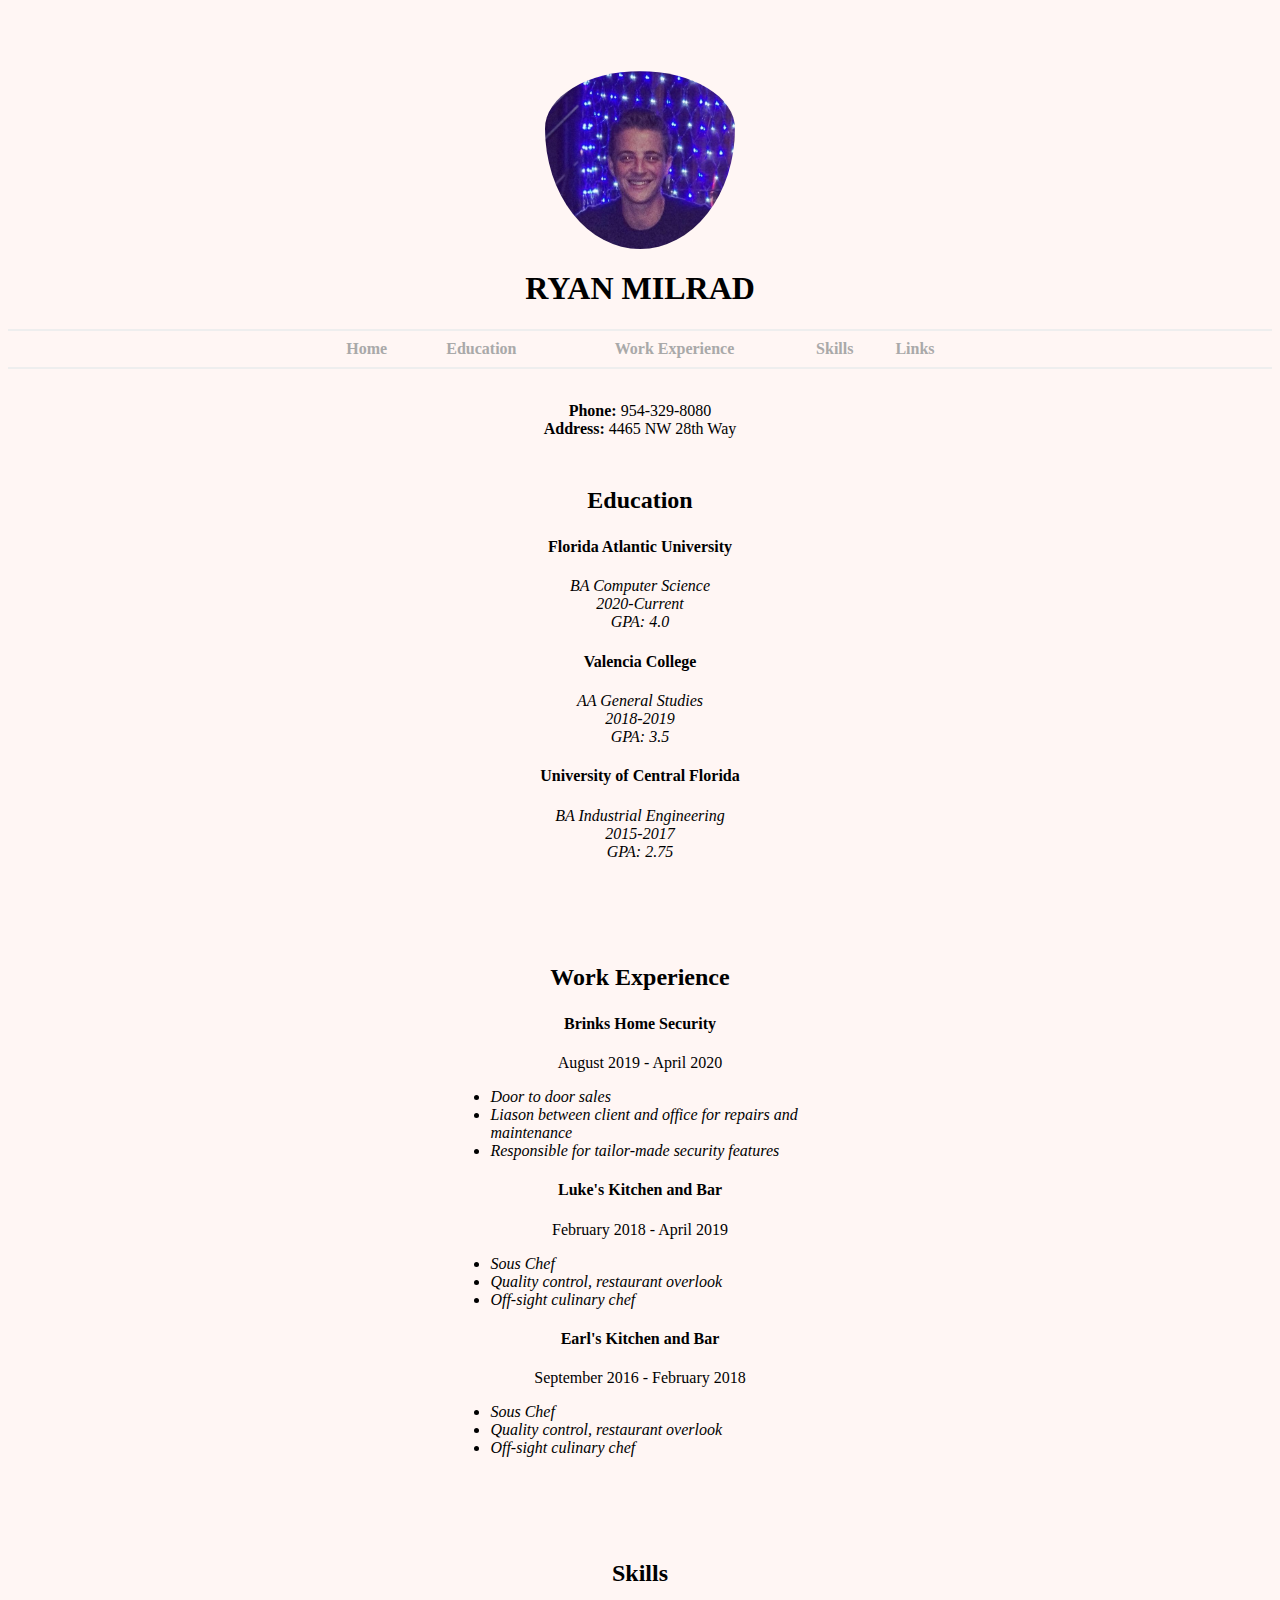
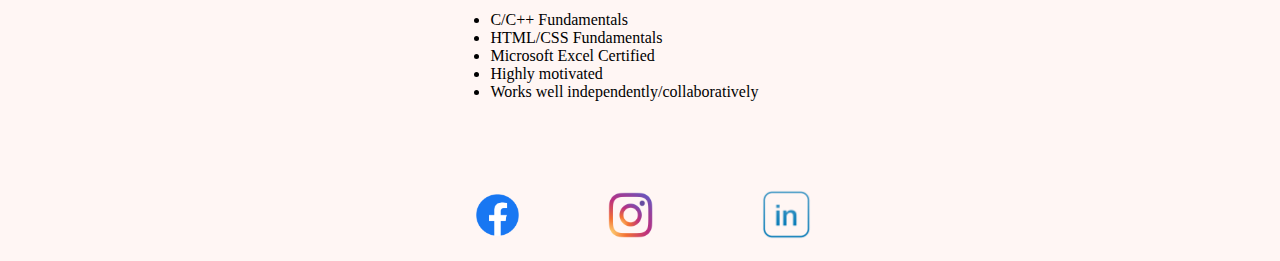
<file: p1/index.html>
<!DOCTYPE html>
<html lang="en">

<head>
  <meta charset="UTF-8">
  <title>My Resume</title>
  <meta name="viewport" content="width=device-width, initial-scale=1.0">
  <link rel="stylesheet" href="css/main.css">
</head>

<body>
  <div id="wraper">
  <section class="top">
    <img id="me" class="me" src="imgs/me.jpg" alt="me">
    <h1 class="title">RYAN MILRAD</h1>
    <hr class="line">
    <table class="nav">
      <tr>
        <th id="home" class="home"><a href="../index.html" class="hyper">Home</a></th>
        <th id="education" class="education"><a href="#school" class="hyper">Education</a></th>
        <th id="exp" class="exp"><a href="#work" class="hyper">Work Experience</a></th>
        <th id="skill" class="skill"><a href="#skills" class="hyper">Skills</a></th>
        <th id="link" class="link"><a href="#links" class="hyper">Links</a></th>
      </tr>
    </table>
    <hr class="line2">

    <div class="about">
      <span>
        <strong>Phone:</strong> 954-329-8080 <br>
        <strong>Address:</strong> 4465 NW 28th Way
      </span>
    </div>
  </section>
    <div id="school" class="school">
      <h3 class="header">Education</h3>
        <div class="wrapper">
          <h4>Florida Atlantic University</h4>
          <p><em>BA Computer Science<br>2020-Current<br>
          GPA: 4.0</em></p>

          <h4>Valencia College</h4>
          <p><em>AA General Studies<br>2018-2019<br>
          GPA: 3.5</em></p>

          <h4>University of Central Florida</h4>
          <p><em>BA Industrial Engineering<br>2015-2017<br>
          GPA: 2.75</em></p>
        </div>
    </div>
    <div id="work" class="work">
      <h3 class="header">Work Experience</h3>
      <section class="wrapper2">
        <div>
          <h4>Brinks Home Security</h4>
          <p>August 2019 - April 2020</p>
          <ul style="font-style:italic">
            <li>Door to door sales</li>
            <li>Liason between client and office for repairs and maintenance</li>
            <li>Responsible for tailor-made security features</li>
          </ul>
        </div>

        <div>
          <h4>Luke's Kitchen and Bar</h4>
          <p>February 2018 - April 2019</p>
          <ul style="font-style:italic">
            <li>Sous Chef</li>
            <li>Quality control, restaurant overlook</li>
            <li>Off-sight culinary chef</li>
          </ul>
        </div>

        <div>
          <h4>Earl's Kitchen and Bar</h4>
          <p>September 2016 - February 2018</p>
          <ul style="font-style:italic">
            <li>Sous Chef</li>
            <li>Quality control, restaurant overlook</li>
            <li>Off-sight culinary chef</li>
          </ul>
        </div>
      </section>
    </div>
    <div id="skills" class="skills">
      <h3 class="header">Skills</h3>
      <section class="wrapper3">
        <ul>
          <li>C/C++ Fundamentals</li>
          <li>HTML/CSS Fundamentals</li>
          <li>Microsoft Excel Certified</li>
          <li>Highly motivated</li>
          <li>Works well independently/collaboratively</li>
        </ul>
    </section>
    </div>
    <footer>
      <address>
        <table class="space" id="links">
          <tr>
            <th><a target="_blank" href="https://www.facebook.com/ryan.milrad"><img src="imgs/facebook.png" alt="facebook" class="facebook"></a></th>
            <th><a target="_blank" href="https://instagram.com/ryanmilrad/"><img src="imgs/instagram.png" alt="instagram" class="instagram"></a></th>
            <th><a target="_blank" href="https://www.linkedin.com/in/ryan-milrad-b3234995/"><img src="imgs/linkedin.png" alt="linkedin" class="linkedin"></a></th>
          </tr>
        </table>
      </address>
    </footer>
  </div>
</body>
</html>
</file>
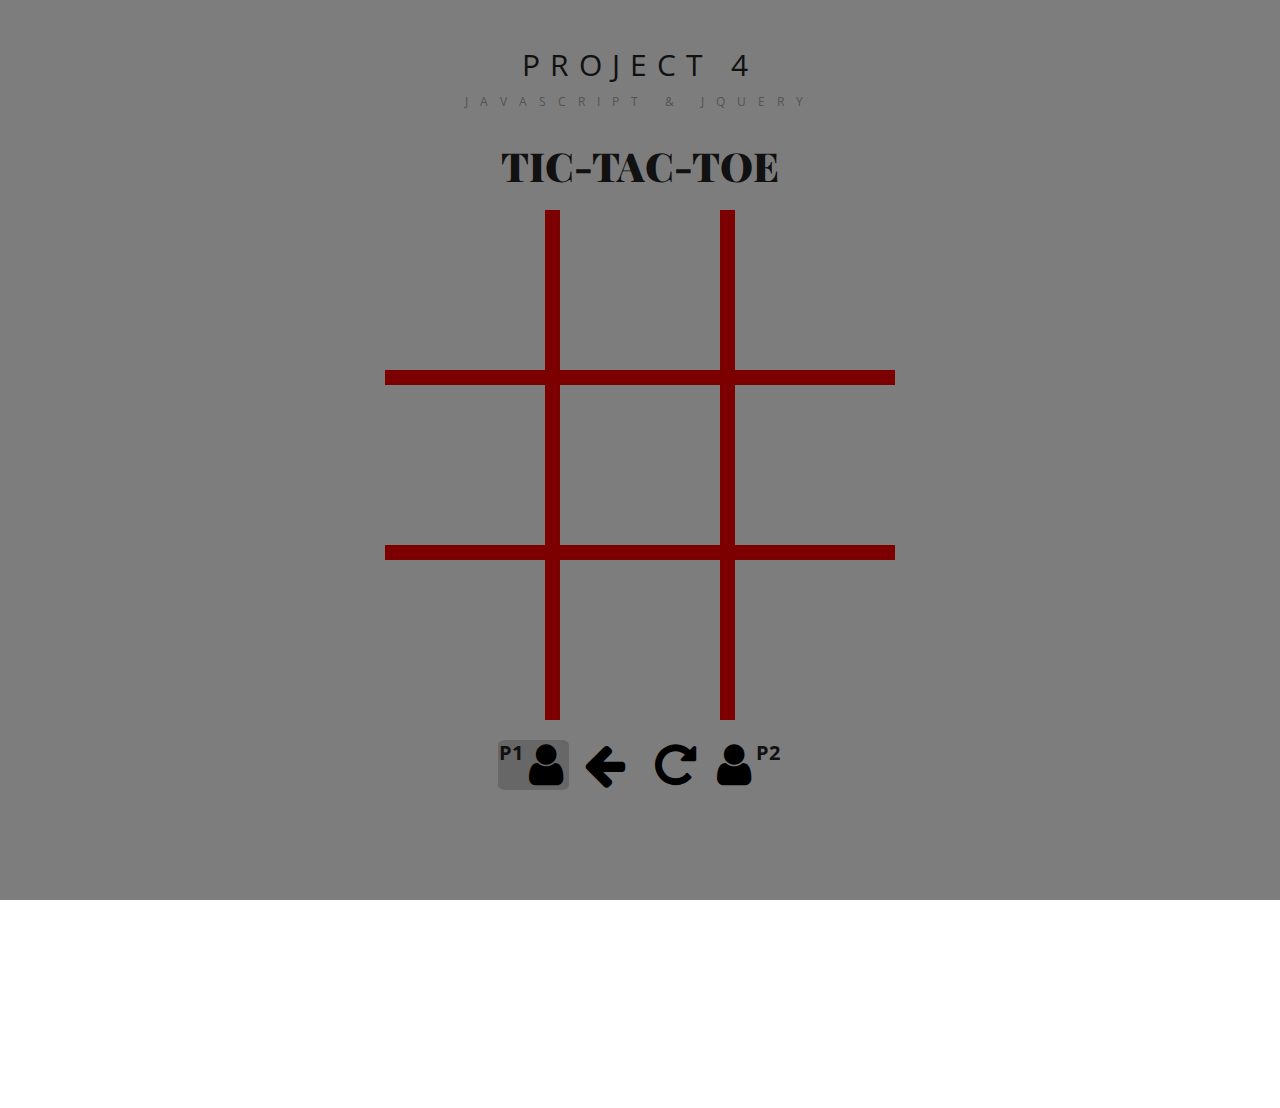
<file: p4/index.html>
<!DOCTYPE html>
<html lang="eng">
<head>
	<title>TIC-TAC-TOE</title>
	<meta charset="UTF-8">
	<meta name="keywords" content="industry, html">
	<meta name="viewport" content="width=device-width, initial-scale=1.0">

	<!-- Favicon -->

	<!-- Google font -->
	<link href="https://fonts.googleapis.com/css?family=Open+Sans:300,300i,400,400i,600,600i,700,700i&display=swap" rel="stylesheet">
	<link href="https://fonts.googleapis.com/css?family=Playfair+Display:400,900&display=swap" rel="stylesheet">

	<!-- Stylesheets -->
	<link rel="stylesheet" href="https://cdnjs.cloudflare.com/ajax/libs/font-awesome/4.7.0/css/font-awesome.min.css">
	<link rel="stylesheet" href="css/bootstrap.min.css"/>
	<link rel="stylesheet" href="css/font-awesome.min.css"/>
	<link rel="stylesheet" href="css/magnific-popup.css"/>
	<link rel="stylesheet" href="css/owl.carousel.min.css"/>

	<!-- Main Stylesheets -->
	<link rel="stylesheet" href="css/main.css"/>

</head>
<body>
	<!-- Page Preloder -->
	<div id="preloder">
		<div class="loader"></div>
	</div>
	<!-- Main section start -->
	<div class="main-site-warp">
			<!-- Left Side section -->
			<div class="mb-warp">
					<a href="index.html" class="site-logo">
						<h2>Project 4</h2>
						<p>javascript & jquery</p>
					</a>
					<div class="about-info">
						<h2>TIC-TAC-TOE</h2>
					</div>
			</div>
			<!-- Left Side section end -->
			<!-- Page start -->
			<div class="page-section justify-contents-center">
				<div class="row">
					<div class="col">
							<!-- Playing Canvas -->
							<center>
									<table>
											<tr>
													<td colspan="3">
											</tr>
											<tr>
													<td class="b-r b-b">
															<button id="sq1" class="sq1 r"></button>
													</td>
													<td class="b-r b-b">
															<button id="sq2" class="sq2 r"></button>
													</td>
													<td class="b-b b-l">
															<button id="sq3" class="sq3 r"></button>
													</td>
											</tr>
											<tr>
													<td class="b-r b-b">
															<button id="sq4" class="sq4 r"></button>
													</td>
													<td class="b-r b-b">
															<button id="sq5" class="sq5 r"></button>
													</td>
													<td class="b-b b-l">
															<button id="sq6" class="sq6 r"></button>
													</td>
											</tr>
											<tr>
													<td class="b-r">
															<button id="sq7" class="sq7 r"></button>
													</td>
													<td class="">
															<button id="sq8" class="sq8 r"></button>
													</td>
													<td class="b-l">
															<button id="sq9" class="sq9 r"></button>
													</td>
											</tr>
									</table>

									<table class="options">
										<tr class="options-row">
											<td class="player1" id="player1">
												<i class="fa fa-user"></i>
												<h2 id="p1" class="align-middle">P1</h2>
											</td>
											<td class="reset">
												<a href="../index.html"><i class="fa fa-arrow-left"></i></a>
											</td>
											<td class="reset">
												<a onClick="reset()"><i class="fa fa-repeat"></i></a>
											</td>
											<td class="player2" id="player2">
												<i class="fa fa-user"></i>
												<h2 id="p2" class="align-middle">P2</h2>
											</td>
										</tr>
									</table>
									<br>
									<br>
							</center>
					</div>
			</div>
			</div>
			<!-- Page end -->
	<!--====== Javascripts & Jquery ======-->
	<script src="js/jquery-3.2.1.min.js"></script>
	<script src="js/bootstrap.min.js"></script>
	<script src="js/owl.carousel.min.js"></script>
	<script src="js/jquery.nicescroll.min.js"></script>
	<script src="js/circle-progress.min.js"></script>
	<script src="js/jquery.magnific-popup.min.js"></script>
	<script src="js/main.js"></script>

	</body>
</html>
</file>
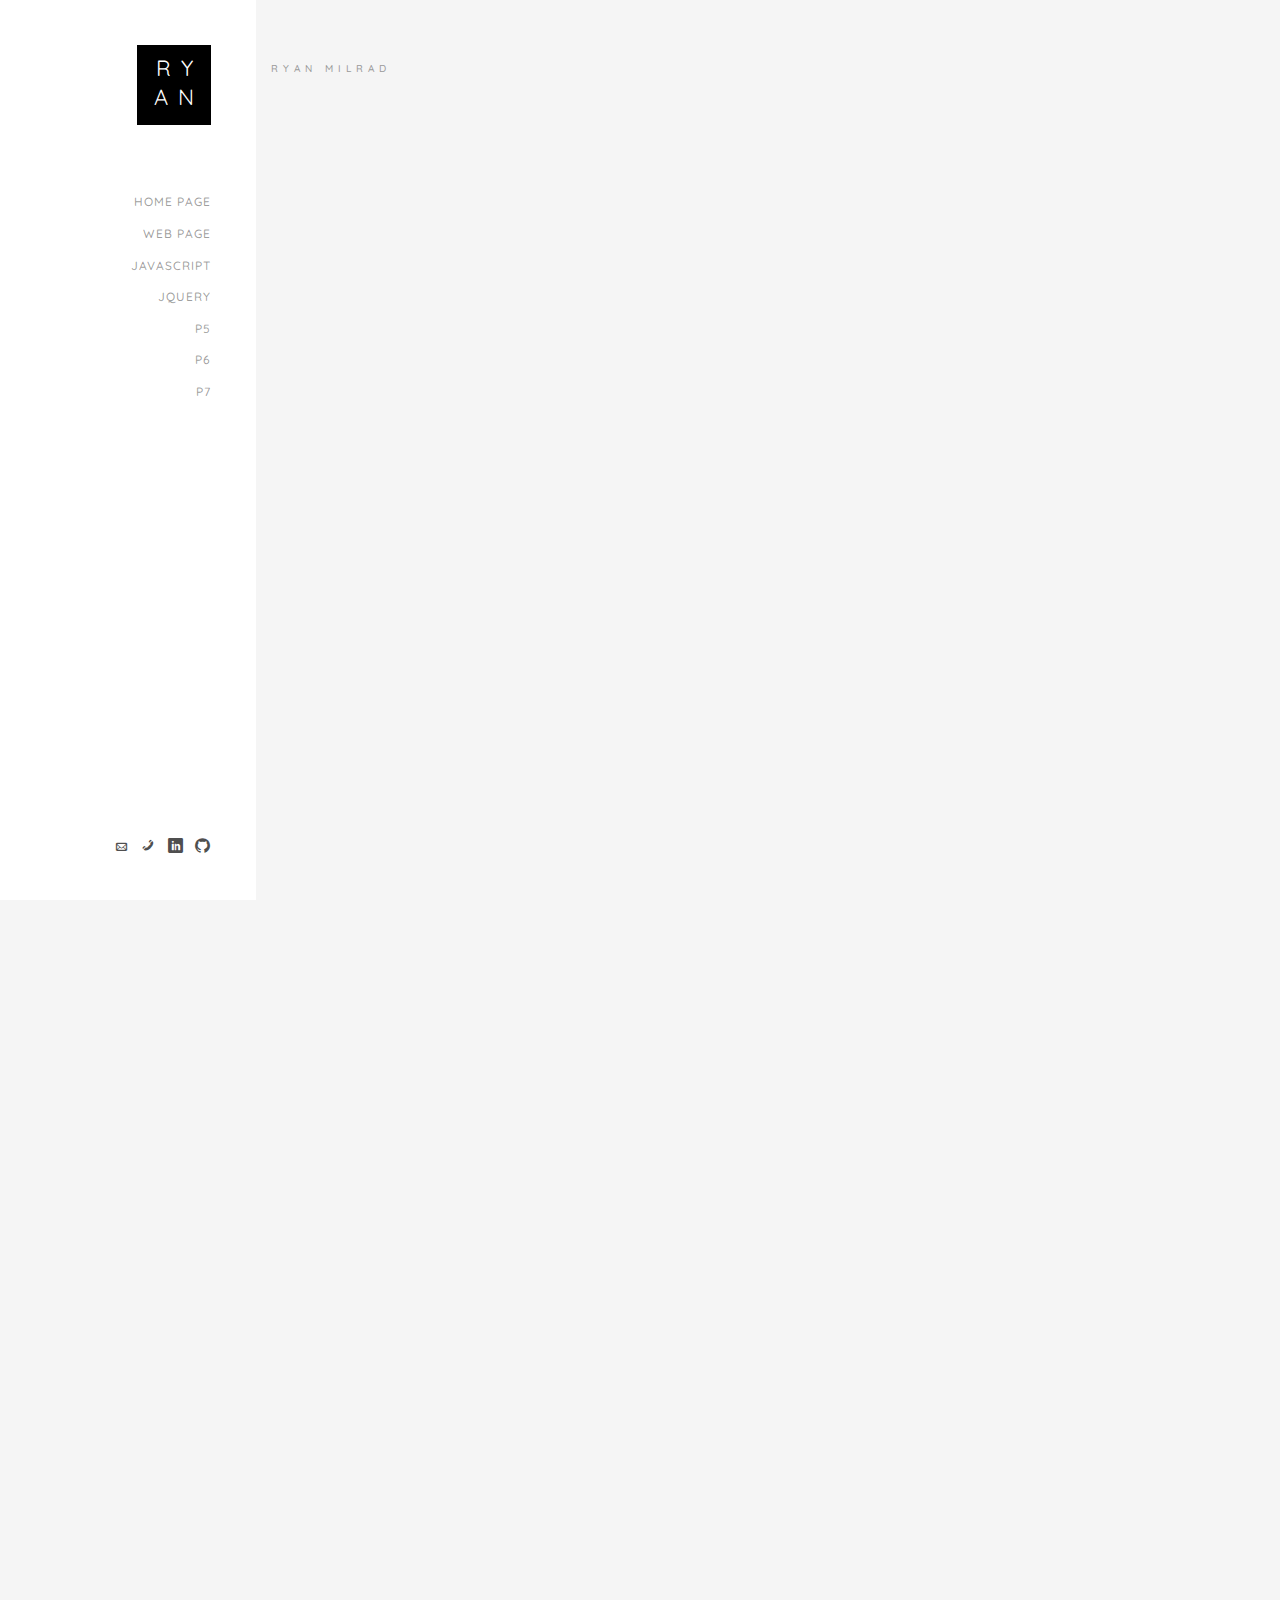
<file: p8/index.html>
<!DOCTYPE HTML>
<html>
	<head>
	<meta charset="utf-8">
	<meta http-equiv="X-UA-Compatible" content="IE=edge">
	<title>Ryan Milrad - Portfolio</title>
	<meta name="viewport" content="width=device-width, initial-scale=1">
	<meta name="description" content="" />
	<meta name="keywords" content="" />
	<meta name="author" content="" />

  <!-- Facebook and Twitter integration -->
	<meta property="og:title" content=""/>
	<meta property="og:image" content=""/>
	<meta property="og:url" content=""/>
	<meta property="og:site_name" content=""/>
	<meta property="og:description" content=""/>
	<meta name="twitter:title" content="" />
	<meta name="twitter:image" content="" />
	<meta name="twitter:url" content="" />
	<meta name="twitter:card" content="" />

	<!-- Place favicon.ico and apple-touch-icon.png in the root directory -->
	<link rel="shortcut icon" href="favicon.ico">

	<link href="https://fonts.googleapis.com/css?family=Quicksand:300,400,500,700" rel="stylesheet">

	<!-- Animate.css -->
	<link rel="stylesheet" href="css/animate.css">
	<!-- Icomoon Icon Fonts-->
	<link rel="stylesheet" href="css/icomoon.css">
	<!-- Bootstrap  -->
	<link rel="stylesheet" href="css/bootstrap.css">
	<!-- Flexslider  -->
	<link rel="stylesheet" href="css/flexslider.css">
	<!-- Theme style  -->
	<link rel="stylesheet" href="css/style.css">

	<!-- Modernizr JS -->
	<script src="js/modernizr-2.6.2.min.js"></script>
	<!-- FOR IE9 below -->
	<!--[if lt IE 9]>
	<script src="js/respond.min.js"></script>
	<![endif]-->

	</head>
	<body>
	<div id="colorlib-page">
		<a href="#" class="js-colorlib-nav-toggle colorlib-nav-toggle"><i></i></a>
		<aside id="colorlib-aside" role="complementary" class="border js-fullheight">
			<h1 id="colorlib-logo"><a href="index.html"><span>RY</span><span>AN</span></a></h1>
			<nav id="colorlib-main-menu" role="navigation">
				<ul>
					<li><a href="p1/index.html">Home Page</a></li>
					<li><a href="p2/index.html">web page</a></li>
					<li><a href="p3/index.html">javascript</a></li>
					<li><a href="p4/index.html">jquery</a></li>
					<li><a href="p5/index.html">p5</a></li>
					<li><a href="p6/index.html">p6</a></li>
					<li><a href="p7/index.html">p7</a></li>
				</ul>
			</nav>

			<div class="colorlib-footer">
				<ul>
					<li><a href="mailto: ryanmilrad34@gmail.com" target="_blank"><i class="icon-mail"></i></a></li>
					<li><a href="tel:954-329-8080" target="_blank"><i class="icon-phone"></i></a></li>
					<li><a href="https://www.linkedin.com/in/ryan-milrad-b3234995/" target="_blank"><i class="icon-linkedin2"></i></a></li>
					<li><a href="https://github.com/rmilrad" target="_blank"><i class="icon-github"></i></a></li>
				</ul>
			</div>

		</aside>

		<div id="colorlib-main">

			<div class="colorlib-work">
				<div class="container-fluid">
					<div class="row">
						<div class="col-md-6 col-md-offset-3 col-md-pull-3">
							<span class="heading-meta">ryan milrad</span>
							<h2 class="colorlib-heading animate-box" data-animate-effect="fadeInLeft">EXPLORE.</h2>
						</div>
					</div>

					<div class="row">
						<div class="col-md-6 animate-box" data-animate-effect="fadeInLeft">
							<div class="project" style="background-image: url(images/p1-screen-1.png);">
								<div class="desc">
									<div class="con">
										<h3><a href="p1/index.html">Project 1 - Home Page</a></h3>
										<span>Basic home page using HTML5 and minimal CSS</span>
									</div>
								</div>
							</div>
						</div>

						<div class="col-md-6 animate-box" data-animate-effect="fadeInLeft">
							<div class="project" style="background-image: url(images/p2-scren.png);">
								<div class="desc">
									<div class="con">
										<h3><a href="p2/index.html">Project 2 - Web Page</a></h3>
										<span>Design a visually pleasant web page on a topic of your choice using HTML5, CSS, and Bootstrap</span>
									</div>
								</div>
							</div>
						</div>

						<div class="col-md-6 animate-box" data-animate-effect="fadeInLeft">
							<div class="project" style="background-image: url(images/work-3.jpg);">
								<div class="desc">
									<div class="con">
										<h3><a href="p3/index.html">Project 3 - JavaScript</a></h3>
										<span>Design a simple, visually pleasant, JavaScript-based “app” that performs a simple statistical analysis on a small set of numbers</span>
									</div>
								</div>
							</div>
						</div>

						<div class="col-md-6 animate-box" data-animate-effect="fadeInLeft">
							<div class="project" style="background-image: url(images/work-4.jpg);">
								<div class="desc">
									<div class="con">
										<h3><a href="p4/index.html">Tic-Tac-Toe</a></h3>
										<span>Build a web formatted Tic-Tac-Toe game utilizing JavaScript and jQuery</span>
									</div>
								</div>
							</div>
						</div>

						<div class="col-md-6 animate-box" data-animate-effect="fadeInLeft">
							<div class="project" style="background-image: url(images/work-5.jpg);">
								<div class="desc">
									<div class="con">
										<h3><a href="p5/index.html">Project 5</a></h3>
										<span>Under Construction</span>
									</div>
								</div>
							</div>
						</div>

						<div class="col-md-6 animate-box" data-animate-effect="fadeInLeft">
							<div class="project" style="background-image: url(images/work-6.jpg);">
								<div class="desc">
									<div class="con">
										<h3><a href="p6/index.html">Project 6</a></h3>
										<span>Under Construction</span>
									</div>
								</div>
							</div>
						</div>

						<div class="col-md-6 animate-box" data-animate-effect="fadeInLeft">
							<div class="project" style="background-image: url(images/work-7.jpg);">
								<div class="desc">
									<div class="con">
										<h3><a href="p7/index.html">Project 7</a></h3>
										<span>Under Construction</span>
									</div>
								</div>
							</div>
						</div>

					</div>
				</div>
			</div>
	</div>

	<!-- jQuery -->
	<script src="js/jquery.min.js"></script>
	<!-- jQuery Easing -->
	<script src="js/jquery.easing.1.3.js"></script>
	<!-- Bootstrap -->
	<script src="js/bootstrap.min.js"></script>
	<!-- Waypoints -->
	<script src="js/jquery.waypoints.min.js"></script>
	<!-- Flexslider -->
	<script src="js/jquery.flexslider-min.js"></script>
	<!-- Sticky Kit -->
	<script src="js/sticky-kit.min.js"></script>


	<!-- MAIN JS -->
	<script src="js/main.js"></script>

	</body>
</html>
</file>
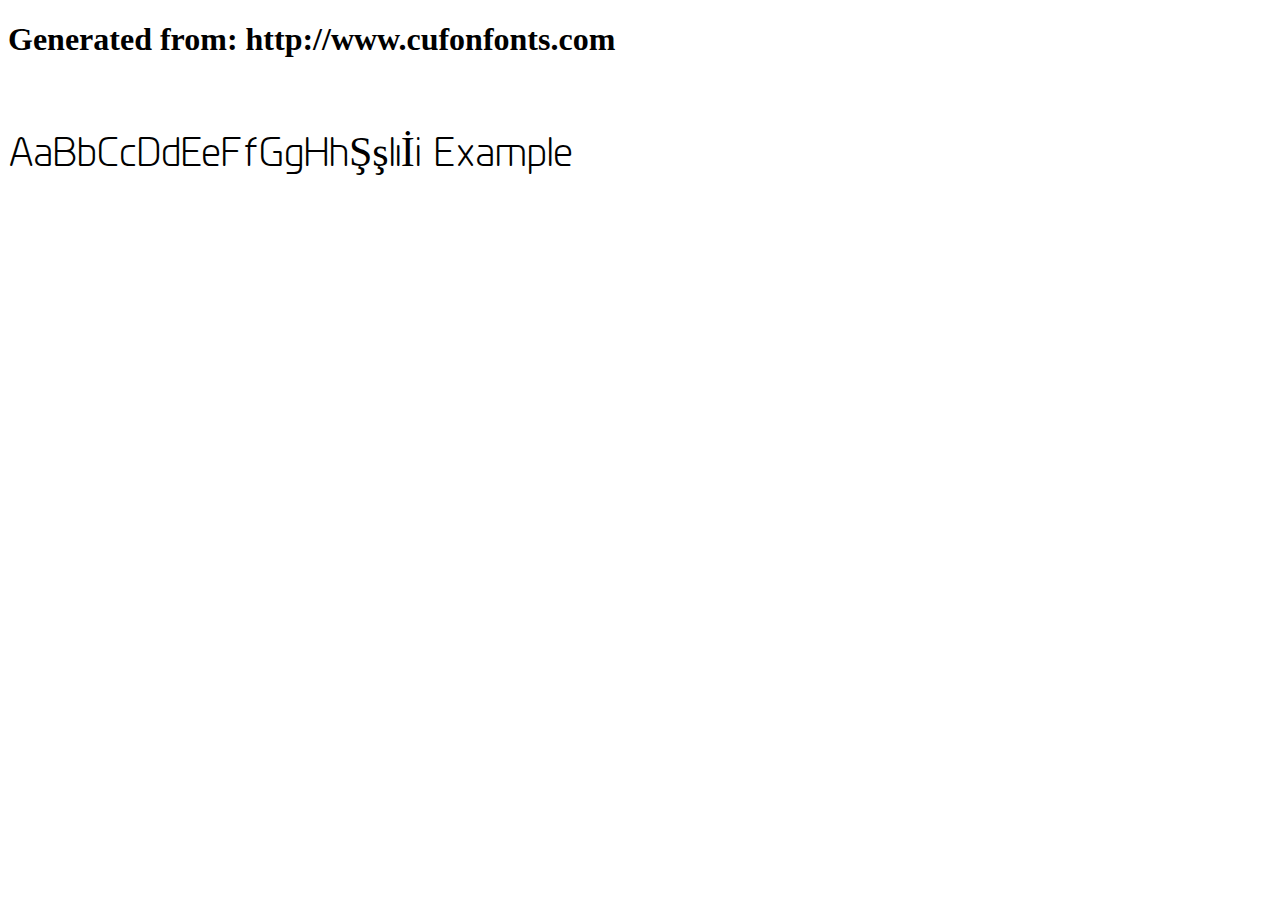
<file: p2/fonts/example.html>
<!DOCTYPE html>
<html xmlns="http://www.w3.org/1999/xhtml">
<head>
    <meta http-equiv="Content-Type" content="text/html; charset=utf-8"/>
    <link rel="stylesheet" type="text/css"
          href="style.css"/>
</head>

<body>

<h1>Generated from: http://www.cufonfonts.com</h1><br/>
<h1 style="font-family:'Planer Regular';font-weight:normal;font-size:42px">AaBbCcDdEeFfGgHhŞşIıİi Example</h1>


</body>
</html>
</file>
<file: p1/css/main.css>
*{
  background-color: #fff6f4;
}

.wraper{
  width: 100%;
  margin: 0;
  padding: 0;
}

.me{
  padding-top: 5%;
  width: 50%;
  border-radius: 50%;
  display: block;
  margin-left: auto;
  margin-right: auto;
}

hr{
  border-style: groove;
  border-width: thin;
}

.title{
  text-align: center;
  font-size: 200%;
}

.nav{
  width: 100%;
  border-collapse: collapse;
}

.hyper{
  text-decoration: none;
  color: darkgray;
}

.hyper:hover{
  color: black;
}

.about{
  text-align: center;
  padding-bottom: 5%;
  padding-top: 2%;
}

h3{
  text-align: center;
  font-size: 150%;
}

.wrapper{
  width:50%;
  display: block;
  margin-left: auto;
  margin-right: auto;
  text-align: center;
  padding-bottom: 5%;
}

ul{
  text-align: left;
}

.wrapper2{
  width:50%;
  display: block;
  margin-left: auto;
  margin-right: auto;
  text-align: center;
  padding-bottom: 5%;
}

.wrapper3{
  width: 50%;
  display: block;
  margin-left: auto;
  margin-right: auto;
  padding-bottom: 5%;
}

.space{
  width: 40%;
  display: block;
  margin-left: auto;
  margin-right: auto;
}

.facebook{
  width: 30%;
}

.instagram{
  width: 325%;
  padding-right: 100%;
}

.linkedin{
  padding-left: 30px;
  width: 40%;
}

@media only screen and (min-width: 500px){
  .me{
    padding-top: 5%;
    width: 20%;
    border-radius: 50%;
    display: block;
    margin-left: auto;
    margin-right: auto;
  }

  .nav{
    width: 50%;
    margin-left: auto;
    margin-right: auto;
    border-collapse: collapse;
  }

  table.nav{
    border-collapse: separate;
    border-spacing: 0px;
  }

  .about{
    text-align: center;
    padding-bottom: 2%;
    padding-top: 2%;
  }

  .facebook{
    width: 30%;
  }

  .instagram{
    width: 300%;
    padding-right: 100%;
  }

  .linkedin{
    padding-left: 50px;
    width: 40%;
  }

}

@media only screen and (min-width: 900px){
  .me{
    padding-top: 5%;
    width: 15%;
    border-radius: 50%;
    display: block;
    margin-left: auto;
    margin-right: auto;
  }

  .wrapper{
    width: 30%;
    display: block;
    margin-left: auto;
    margin-right: auto;
    text-align: center;
    padding-bottom: 5%;
  }

  ul{
    text-align: left;
  }

  .wrapper2{
    width:30%;
    display: block;
    margin-left: auto;
    margin-right: auto;
    text-align: center;
    padding-bottom: 5%;
  }

  .wrapper3{
    width: 30%;
    display: block;
    margin-left: auto;
    margin-right: auto;
    padding-bottom: 5%;
  }

  .facebook{
    width: 20%;
  }

  .instagram{
    width: 175%;
    padding-right: 100%;
  }

  .linkedin{
    padding-left: 45px;
    width: 25%;
  }
}
</file>
<file: p4/css/main.css>
/* ==================================
-------------------------------------
  NISSA - PHOTOGRAPHY STUDIO TEMPLATE
  Version: 1.0
 ------------------------------------
 ====================================*/


/*----------------------------------------*/
/* Template default CSS
/*----------------------------------------*/
*{
  margin: 0;
}


.current{
  background-color: red;
}
.wait{
  background-color: transparent;
}

 button {
       height: 90px;
       width: 90px;
       background-color: transparent;
       border: 0px transparent;
       border-radius: 50%;
       margin: 4px;
       padding: 4px;
   }



   .fa-times, .fa-circle {
       font-size: 48px;
       color: black;
   }

   .fa-user, .fa-arrow-left, .fa-repeat {
       font-size: 30px !important;
       color: black;
       padding: 0 5px;
   }
  .options-row{
    width: 100% !important;
  }

   .player1{
     float: right !important;
     border-radius: 10%;
   }
   .player2{
     float: left !important;
        border-radius: 10%;
   }

  h1, #p1{
    margin: 0 !important;
     width: 25px !important;
     font-size: 20px !important;
     float: left;
   }
   h1, #p2{
     margin: 0 !important;
      width: 25px !important;
      font-size: 20px !important;
      float: right;
    }
.reset{
  width: 20px !important;
  padding: 0 10px !important;
  text-align: center !important;
}
table.options{
  width: 100% !important;
  margin-top: 30px !important;
}
  .b-r{
    border-right-style: solid;
    border-right-color: red;
    border-width: 15px;
  }
  .b-b{
    border-bottom-style: solid;
    border-bottom-color: red;
      border-width: 15px;
  }
  .b-l{
    border-left-style: solid;
    border-left-color: red;
      border-width: 15px;
  }

   .reset:hover {
       opacity: 0.8;
   }

   .main{
     height: 100vh;
     width: 75%;
     text-align: center;
   }
   .vertical-center {
     display: flex;
     align-items: center;
   }
   input{
     width: 20% !important;
   }
  .board{
    width: 100%;
  }
.contaner{
  width: 100% !important;
}

  .words{
    width: 100% !important;
    padding: 0 !important;
    margin: 0 !important;
    border: 0 !important;
  }

  h1, h4{
    text-align: center !important;
    padding: 0 !important;
    margin: 0 !important;
    border: 0 !important;
  }

  @media only screen and (min-width: 0px){
    .site-logo{
      margin-top: 5px !important;
    }
    .about-info>h2{
      display: none !important;
    }
  }

  @media only screen and (min-height: 600px){
    .site-logo{
      margin-top: 20px !important;
    }
    .about-info>h2{
      display: block !important;
    }
  }

  @media only screen and (min-height: 700px){
    .site-logo{
      margin-top: 40px !important;
    }
    .about-info>h2{
      display: block !important;
    }
  }


  @media only screen and (min-width: 768px){
    button {
          height: 175px;
          width: 175px;
          background-color: transparent;
          border: 0px transparent;
          border-radius: 50%;
          margin: 4px;
          padding: 4px;
      }
      table.options{
        width: 100% !important;
        margin-top: 50px !important;
      }
      .fa-times, .fa-circle {
          font-size: 100px;
      }

      .fa-user, .fa-repeat, .fa-arrow-left{
        font-size: 48px !important;
      }
      .site-logo {
      	margin-top: 20px;
      	margin-bottom: 30px !important;
      }

  }

  @media only screen and (min-width: 900px){
    button {
          height: 200px;
          width: 200px;
          background-color: transparent;
          border: 0px transparent;
          border-radius: 50%;
          margin: 4px;
          padding: 4px;
      }
      table.options{
        width: 100% !important;
        margin-top: 50px !important;
      }
      .fa-times, .fa-circle {
          font-size: 150px;
      }

      .fa-user, .fa-repeat, .fa-arrow-left{
        font-size: 48px !important;
      }

  }

  @media only screen and (min-height: 800px){
    button {
          height: 150px;
          width: 150px;
          background-color: transparent;
          border: 0px transparent;
          border-radius: 50%;
          margin: 4px;
          padding: 4px;
      }
      table.options{
        width: 100% !important;
        margin-top: 20px !important;
        margin-bottom: 10px !important;
      }
      .fa-times, .fa-circle {
          font-size: 100px;
      }

      .fa-user, .fa-repeat, .fa-arrow-left{
        font-size: 48px !important;
      }

      .repeat{
        padding: 0 20 !important;
      }
      .site-logo{
        margin-top: 20px;
        margin-bottom: 10px !important;
      }
      .site_logo>h2{
        height: 10px !important;
      }
      .about-info{
        margin-bottom: 20px !important;
      }

  }

    @media only screen and (min-height: 1000px){
      button {
            height: 175px;
            width: 175px;
            background-color: transparent;
            border: 0px transparent;
            border-radius: 50%;
            margin: 4px;
            padding: 4px;
        }
        table.options{
          width: 100% !important;
          margin-top: 60px !important;
          margin-bottom: 10px !important;
        }
        .fa-times, .fa-circle {
            font-size: 100px;
        }

        .fa-user, .fa-repeat, .fa-arrow-left{
          font-size: 48px !important;
        }

        .repeat{
          padding: 0 20 !important;
        }
        .site-logo{
          margin-top: 40px !important;
          margin-bottom: 60px !important;
        }
        .site_logo>h2{
          height: 10px !important;
        }
        .about-info{
          margin-bottom: 40px !important;
          margin-top: 50px !important;
        }

    }

    @media only screen and (min-height: 1300px){
      button {
            height: 200px;
            width: 200px;
            background-color: transparent;
            border: 0px transparent;
            border-radius: 50%;
            margin: 4px;
            padding: 4px;
        }
        table.options{
          width: 100% !important;
          margin-top: 60px !important;
          margin-bottom: 10px !important;
        }
        .fa-times, .fa-circle {
            font-size: 100px;
        }

        .fa-user, .fa-repeat, .fa-arrow-left{
          font-size: 48px !important;
        }

        .repeat{
          padding: 0 20 !important;
        }
        .site-logo{
          margin-top: 100px !important;
          margin-bottom: 60px !important;
        }
        h2{
          height: 70px !important;
          font-size: 100px !important;
          font-weight: bold !important;
        }
        p{
          font-size: 30px !important;
        }
        .about-info{
          margin-bottom: 40px !important;
          margin-top: 50px !important;
        }

    }

html,
body {
	height: 100vh;
  overflow: hidden;
	font-family: "Open Sans", sans-serif;
	-webkit-font-smoothing: antialiased;
	font-smoothing: antialiased;
}

h1,
h2,
h3,
h4,
h5,
h6 {
	margin: 0;
	color: #242424;
	font-weight: 700;
}

h1 {
	font-size: 70px;
}

h2 {
	font-size: 36px;
}

h3 {
	font-size: 30px;
}

h4 {
	font-size: 24px;
}

h5 {
	font-size: 18px;
}

h6 {
	font-size: 16px;
}

p {
	font-size: 13px;
	color: #242424;
	line-height: 2;
}

img {
	max-width: 100%;
}

input:focus,
select:focus,
button:focus,
textarea:focus {
	outline: none;
}

a:hover,
a:focus {
	text-decoration: none;
	outline: none;
}

ul,
ol {
	padding: 0;
	margin: 0;
}

/*---------------------
Helper CSS
 -----------------------*/

.section-title {
	text-align: center;
}

.section-title h2 {
	font-size: 36px;
}

.set-bg {
	background-repeat: no-repeat;
	background-size: cover;
	background-position: top center;
}

.spad {
	padding-top: 105px;
	padding-bottom: 105px;
}

.text-white h1,
.text-white h2,
.text-white h3,
.text-white h4,
.text-white h5,
.text-white h6,
.text-white p,
.text-white span,
.text-white li,
.text-white a {
	color: #fff;
}

/*---------------------
Commom elements
 -----------------------*/

.elements-section {
	padding-right: 30px;
	height: 100%;
}

.element {
	margin-bottom: 70px;
}

.element .el-title {
	margin-bottom: 40px;
}

.element .container {
	margin-left: -15px;
}

/* buttons */

.site-btn {
	display: inline-block;
	font-size: 14px;
	font-weight: 700;
	min-width: 167px;
	padding: 19px 35px;
	text-transform: uppercase;
	color: #242424;
	line-height: 1;
	cursor: pointer;
	text-align: center;
	border: 2px solid #e1e1e1;
	background: transparent;
}

.site-btn:hover {
	color: #242424;
}

.site-btn img {
	margin-left: 15px;
}

.site-btn.sb-solid {
	background: #242424;
	border-color: #242424;
	color: #fff;
}

.site-btn.sb-solid:hover {
	color: #fff;
}

.site-btn.sb-dark {
	border-color: #242424;
}

/* Preloder */

#preloder {
	position: fixed;
	width: 100%;
	height: 100%;
	top: 0;
	left: 0;
	z-index: 999999;
	background: #000;
}

.loader {
	width: 40px;
	height: 40px;
	position: absolute;
	top: 50%;
	left: 50%;
	margin-top: -13px;
	margin-left: -13px;
	border-radius: 60px;
	animation: loader 0.8s linear infinite;
	-webkit-animation: loader 0.8s linear infinite;
}

@keyframes loader {
	0% {
		-webkit-transform: rotate(0deg);
		transform: rotate(0deg);
		border: 4px solid #f44336;
		border-left-color: transparent;
	}
	50% {
		-webkit-transform: rotate(180deg);
		transform: rotate(180deg);
		border: 4px solid #673ab7;
		border-left-color: transparent;
	}
	100% {
		-webkit-transform: rotate(360deg);
		transform: rotate(360deg);
		border: 4px solid #f44336;
		border-left-color: transparent;
	}
}

@-webkit-keyframes loader {
	0% {
		-webkit-transform: rotate(0deg);
		border: 4px solid #f44336;
		border-left-color: transparent;
	}
	50% {
		-webkit-transform: rotate(180deg);
		border: 4px solid #673ab7;
		border-left-color: transparent;
	}
	100% {
		-webkit-transform: rotate(360deg);
		border: 4px solid #f44336;
		border-left-color: transparent;
	}
}

/* Accordion */

.accordion-area .panel {
	margin-bottom: 19px;
}

.accordion-area .panel-header.active .panel-link {
	color: #fff;
	background-color: #242424;
	border-color: #000;
}

.accordion-area .panel-header.active .panel-link.collapsed {
	color: #242424;
	background-color: transparent;
	border-color: #e1e1e1;
}

.accordion-area .panel-link:after {
	content: "";
	position: absolute;
	width: 20px;
	height: 10px;
	right: 19px;
	top: 50%;
	margin-top: -5px;
	margin-left: -4px;
	background-image: url("../img/arrow-down.png");
	background-repeat: no-repeat;
	-webkit-transform: rotate(0deg);
	transform: rotate(0deg);
	-webkit-transition: all 0.3s;
	transition: all 0.3s;
}

.accordion-area .panel-header.active .panel-link:after {
	-webkit-transform: rotate(180deg);
	transform: rotate(180deg);
}

.accordion-area .panel-header.active .panel-link.collapsed:after {
	-webkit-transform: rotate(0deg);
	transform: rotate(0deg);
}

.accordion-area .panel-link {
	text-align: left;
	background-color: transparent;
	position: relative;
	width: 100%;
	padding: 17px 40px;
	padding-left: 30px;
	font-size: 14px;
	text-transform: uppercase;
	color: #212121;
	font-weight: 700;
	line-height: 1.3;
	cursor: pointer;
	display: block;
	border: 2px solid #e1e1e1;
	-webkit-transition: all 0.4s ease-out 0s;
	transition: all 0.4s ease-out 0s;
}

.accordion-area .panel-body p {
	margin-bottom: 0;
	padding-top: 20px;
}

.accordion-area .panel-body {
	padding: 0 5px;
}

/* Tab */

.tab-element .nav-tabs {
	border-bottom: none;
	margin-bottom: 25px;
}

.tab-element .nav-item {
	margin-right: 10px;
	margin-bottom: 10px;
}

.tab-element .nav-tabs .nav-link {
	border: 2px solid #e1e1e1;
	text-align: left;
	background-color: transparent;
	border-radius: 0;
	position: relative;
	width: 100%;
	padding: 17px 30px;
	font-size: 14px;
	text-transform: uppercase;
	color: #323232;
	font-weight: 700;
	line-height: 1.3;
	cursor: pointer;
}

.tab-element .nav-tabs .nav-item:last-child {
	margin-right: 0;
}

.tab-element .nav-tabs .nav-link.active {
	background: #242424;
	color: #fff;
	border-color: #242424;
}

.tab-element .tab-pane p {
	margin-bottom: 0;
}

/* circle progress  */

.circle-item-warp {
	margin-bottom: 30px;
	overflow: hidden;
}

.circle-progress {
	float: left;
	margin-right: 10px;
}

.circle-progress canvas {
	-webkit-transform: rotate(90deg);
	transform: rotate(90deg);
}

.circle-progress .circle-warp {
	float: left;
	margin-right: 20px;
}

.circle-progress h2 {
	padding-bottom: 18px;
	overflow: hidden;
	font-size: 72px;
	font-family: "Playfair Display", serif;
	line-height: 1;
	font-weight: 900;
	position: relative;
}

.circle-progress h2 span {
	font-size: 40px;
	position: relative;
	top: -30px;
}

.circle-progress-text {
	padding-top: 15px;
}

.circle-progress-text h5 {
	font-weight: 700;
}

.circle-progress-text p {
	margin-bottom: 0;
	color: #828282;
}

/* Icons box  */

.icon-box {
	margin-bottom: 30px;
}

.icon-box .ib-head {
	overflow: hidden;
	display: block;
	margin-bottom: 20px;
}

.icon-box .ib-icon {
	float: left;
	width: 64px;
}

.icon-box h5 {
	padding-top: 5px;
	overflow: hidden;
}

/*------------------
Main Site warp
 ---------------------*/

.main-site-warp {
	height: 100%;
	width: 100%;
	position: relative;
}

.main-site-warp.push-side {
	overflow: hidden;
}

.main-site-warp.push-side .header-section {
	-webkit-transform: translateX(614px);
	transform: translateX(614px);
}

.main-site-warp.push-side .site-content-warp {
	-webkit-transform: translateX(614px);
	transform: translateX(614px);
}

.main-site-warp.push-side .site-menu-warp {
	left: 0;
}

.main-site-warp.push-side .nav-switch {
	opacity: 0;
	visibility: hidden;
}

body.push-side {
	overflow: hidden;
}

body.push-side .nicescroll-rails.nicescroll-rails-hr,
body.push-side #ascrail2000-hr {
	-webkit-transform: translateX(614px);
	transform: translateX(614px);
	-webkit-transition: all 0.4s;
	transition: all 0.4s;
}

.site-menu-warp {
	position: fixed;
	width: 614px;
	height: 100%;
	left: -620px;
	top: 0;
	background: #242424;
	overflow-y: auto;
	z-index: 9999;
	-webkit-transition: all 0.4s;
	transition: all 0.4s;
}

.close-menu {
	font-size: 30px;
	color: #fff;
	margin-left: 48px;
	padding-top: 32px;
	cursor: pointer;
}

.site-menu {
	list-style: none;
	padding-left: 185px;
	padding-top: 160px;
}

.site-menu li {
	display: block;
}

.site-menu li a {
	display: block;
	font-size: 30px;
	color: #fff;
	padding-bottom: 5px;
	margin-bottom: 20px;
	position: relative;
}

.site-menu li a:after {
	position: absolute;
	content: "";
	width: 0;
	height: 3px;
	left: 0;
	bottom: 0;
	background: #fff;
	-webkit-transition: 0.3s;
	transition: 0.3s;
}

.site-menu li a:hover:after,
.site-menu li a.active:after {
	width: 30px;
}

.menu-social {
	padding-left: 185px;
	padding-top: 50px;
}

.menu-social a {
	display: inline-block;
	color: #fff;
	font-size: 18px;
	margin-right: 30px;
	padding: 5px;
	margin-bottom: 20px;
}

/* Header section */

.header-section {
	position: absolute;
	width: 100%;
	top: 0;
	left: 0;
	overflow: hidden;
	padding: 27px 45px;
	z-index: 999;
	background: #fff;
	-webkit-transform: translateX(0);
	transform: translateX(0);
	-webkit-transition: all 0.4s;
	transition: all 0.4s;
}

.nav-switch {
	float: left;
	font-size: 28px;
	color: #4e4e4e;
	line-height: 0;
	cursor: pointer;
	opacity: 1;
	-webkit-transition: all 0.4s;
	transition: all 0.4s;
}

.header-social {
	float: right;
}

.header-social a {
	display: inline-block;
	color: #242424;
	font-size: 18px;
	margin-right: 30px;
	padding: 5px;
}

.site-content-warp {
	position: relative;
	height: 100%;
	padding-top: 30px;
	padding-left: 614px;
	-webkit-transform: translateX(0);
	transform: translateX(0);
	-webkit-transition: all 0.4s;
	transition: all 0.4s;
}

/* Left Side section */

.main-sidebar {
	position: absolute;
	width: 614px;
	height: 100%;
	left: 0;
	top: 0;
	z-index: 99;
}

.main-sidebar .mb-warp {
	padding: 90 45;
}

.site-logo {
	display: block;
	margin-bottom: 30px !important;
}

.site-logo h2 {
  text-align: center;
	font-size: 30px !important;
	line-height: 50px;
	text-transform: uppercase;
	font-weight: 400;
	letter-spacing: 10px;
}

.site-logo p {
	font-size: 12px;
	text-transform: uppercase;
	color: #aaaaaa;
  text-align: center;
	letter-spacing: 12px;
	margin-bottom: 20;
}

.about-info {

}

.about-info h2 {
	font-weight: 900;
	font-size: 40px !important;
	margin-bottom: 20px;
	line-height: 1.1;
  text-align: center;
	font-family: "Playfair Display", serif;
}

.contact-info {
	list-style: none;
	margin-bottom: 65px;
	position: relative;
}

.contact-info:after {
	position: absolute;
	content: "";
	width: 26px;
	height: 32px;
	left: -36px;
	top: -5px;
	background: url("../img/icons/place.png") no-repeat;
}

.contact-info li {
	font-size: 14px;
	color: #aaaaaa;
	margin-bottom: 5px;
}

.contact-info li a {
	color: #242424;
}

.copyright {
	font-size: 13px;
	color: rgba(130, 130, 130, 0.29);
	position: fixed;
	height: 80px;
	width: 614px;
	left: 0;
	bottom: 0;
	background: #fff;
	padding-left: 145px;
	padding-top: 20px;
}

.copyright a {
	color: rgba(130, 130, 130, 0.29);
	text-decoration: underline;
}

.copyright i {
	color: rgba(204, 17, 17, 0.29);
}

/*------------------
Hero section
 ---------------------*/

.hero-track {
	padding-bottom: 50px;
	overflow: hidden;
}

.hs-item {
	height: 750px;
	float: left;
	margin-right: 50px;
	position: relative;
}

.hs-item:last-child {
	margin-right: 0;
}

.hs-item .hs-info {
	position: absolute;
	left: 0;
	bottom: 0;
	width: 221px;
	padding: 44px 0 10px 0;
	background: #fff;
	z-index: 1;
}

.hs-item .hs-info p {
	margin-bottom: 5px;
}

.nicescroll-rails.nicescroll-rails-hr,
#ascrail2000-hr {
	max-width: calc(100% - 717px);
	overflow: hidden;
}

/* --------------
 =================
Other pages
 =================
 -----------------*/

.page-section {
	height: 100%;
  width: 100%;
}

/* ----------------
About Page
 ---------------------*/

.about-section {
	height: 100%;
	padding-right: 74px;
}

.video-section {
	height: calc(100% - 235px);
	margin-bottom: 30px;
	display: -webkit-box;
	display: -ms-flexbox;
	display: flex;
	-webkit-box-align: center;
	-ms-flex-align: center;
	align-items: center;
	-webkit-box-pack: center;
	-ms-flex-pack: center;
	justify-content: center;
}

.video-play-btn {
	display: block;
	width: 159px;
	height: 69px;
	text-align: center;
	padding-top: 16px;
	font-size: 22px;
	color: #fff;
	border-radius: 27px;
	background: rgba(255, 255, 255, 0.43);
}

.video-play-btn:hover {
	color: #fff;
}

.milestones {
	padding-top: 30px;
}

.milestone {
	margin-bottom: 30px;
}

.milestone h2 {
	font-family: "Playfair Display", serif;
	font-weight: 900;
	font-size: 72px;
	float: left;
	margin-right: 15px;
	line-height: 1;
}

.milestone .milestone-info {
	overflow: hidden;
	padding-top: 23px;
}

.milestone .milestone-info h5 {
	font-weight: 700;
}

.milestone .milestone-info p {
	margin-bottom: 0;
}

/* ----------------
Blog page
 ---------------------*/

.blog-page {
	padding-right: 70px;
}

.blog-posts {
	height: 100%;
}

.blog-post-item {
	margin-bottom: 20px;
}

.blog-post-item:last-child {
	margin-bottom: 80px;
}

.blog-thumb {
	height: 566px;
}

.post-date {
	background: #fff;
	width: 138px;
	height: 84px;
	padding-top: 5px;
	padding-left: 10px;
	overflow: hidden;
}

.post-date h3 {
	float: left;
	font-family: "Playfair Display", serif;
	font-weight: 900;
	font-size: 48px;
	margin-right: 15px;
}

.post-date p {
	padding-top: 17px;
	line-height: 1.4;
}

.blog-content {
	width: calc(100% - 138px);
	background: #fff;
	padding: 55px 58px;
	margin-top: -133px;
	margin-left: 62px;
}

.blog-content h2 a {
	color: #242424;
}

.blog-metas {
	padding-top: 15px;
	margin-bottom: 30px;
}

.blog-metas .blog-meta {
	display: inline-block;
	position: relative;
	font-size: 13px;
	padding-right: 20px;
	margin-right: 22px;
	margin-bottom: 10px;
}

.blog-metas .blog-meta:after {
	position: absolute;
	content: "|";
	font-size: 13px;
	color: #828282;
	right: 0;
	top: 0;
}

.blog-metas .blog-meta:last-child {
	padding-right: 0;
	margin-right: 0;
}

.blog-metas .blog-meta:last-child:after {
	display: none;
}

.blog-comments {
	padding-top: 60px;
}

.blog-comments h4 {
	margin-bottom: 40px;
}

.comments-list {
	list-style: none;
}

.comments-list li {
	display: block;
	margin-bottom: 43px;
}

.comments-list .blog-avator {
	float: left;
	margin-right: 44px;
}

.comments-list .blog-avator img {
	width: 67px;
	height: 67px;
	border-radius: 50%;
}

.comments-list .comment-text {
	overflow: hidden;
}

.comments-list .comment-text h6 {
	font-weight: 600;
}

.comments-list .comment-text span {
	font-size: 13px;
	color: #828282;
}

.comments-list .comment-text p {
	padding-top: 10px;
	margin-bottom: 10px;
}

.comments-list .comment-text a {
	font-size: 13px;
	color: #242424;
	text-decoration: underline;
}

/* ----------------
Portfolio page
 ---------------------*/

.portfolio-section {
	padding-right: 30px;
	margin-left: -3px;
	height: 100%;
}

.portfolio-item {
	position: relative;
	padding: 0 3px;
	margin-bottom: 41px;
}

.portfolio-item img {
	min-width: 100%;
}

.portfolio-item .pi-info {
	position: absolute;
	left: 0;
	bottom: 0;
	width: 221px;
	padding: 44px 0 10px 0;
	background: #fff;
	z-index: 1;
}

.portfolio-item .pi-info p {
	margin-bottom: 5px;
}

.portfolio-item .pi-info img {
	min-width: auto;
}

/* ----------------
Contact page
 -------------------*/

.contact-section {
	height: 100%;
	padding-right: 70px;
}

.contact-section .row {
	height: 100%;
}

.map {
	height: calc(100% - 60px);
	background: #ddd;
	position: relative;
}

.map iframe {
	position: absolute;
	width: 100%;
	height: 100%;
	left: 0;
	top: 0;
}

.contact-text-warp {
	padding-left: 15px;
}

.contact-text {
	max-width: 570px;
	margin-bottom: 50px;
	padding-top: 80px;
}

.contact-text h2 {
	margin-bottom: 20px;
}

.contact-form {
	padding-bottom: 50px;
}

.contact-form input,
.contact-form textarea {
	width: 100%;
	height: 56px;
	padding: 0 22px;
	margin-bottom: 30px;
	font-size: 14px;
	font-style: italic;
	border: 2px solid #e1e1e1;
}

.contact-form textarea {
	height: 159px;
	padding: 20px 22px 10px;
	resize: none;
	margin-bottom: 45px;
}

/* ----------------
Responsive
 ---------------------*/

@media only screen and (min-width: 1200px) and (max-width: 1400px) {
	.main-sidebar,
	.copyright {
		width: 450px;
	}
	.copyright {
		padding-left: 30px;
	}
	.site-content-warp {
		padding-left: 450px;
	}
	.main-sidebar .mb-warp {
		padding: 90 45;
	}
	.portfolio-item .pi-info {
		padding: 15px 0 10px 0;
	}
	.milestone h2,
	.circle-progress {
		float: none;
	}
	.nicescroll-rails.nicescroll-rails-hr,
	#ascrail2000-hr {
		max-width: calc(100% - 550px);
	}
}

/* Medium screen : 992px. */

@media only screen and (min-width: 992px) and (max-width: 1199px) {
	.main-sidebar,
	.copyright {
		width: 350px;
	}
	.copyright {
		padding-left: 30px;
	}
	.site-logo h2 {
		font-size: 70px;
		line-height: 70px;
	}
	.site-logo p {
		font-size: 10px;
		letter-spacing: 8px;
		padding-left: 9px;
	}
	.site-content-warp {
		padding-left: 350px;
	}
	.main-sidebar .mb-warp {
		padding: 90 45;
	}
	.about-info h2 {
		font-size: 36px;
	}
	.portfolio-section {
		padding-bottom: 80px;
		padding-left: 1px;
	}
	.portfolio-item .pi-info {
		padding: 15px 0 10px 0;
	}
	.milestone h2 {
		float: none;
	}
	.map {
		height: 600px;
	}
	.elements-section {
		padding-right: 15px;
	}
	.nicescroll-rails.nicescroll-rails-hr,
	#ascrail2000-hr {
		max-width: calc(100% - 450px);
	}
}

/* Tablet :768px. */

@media only screen and (min-width: 768px) and (max-width: 991px) {
	.site-content-warp {
		padding-left: 0;
		height: auto;
	}
	.site-menu {
		padding-top: 80px;
	}
	.main-sidebar {
		position: relative;
		width: 100%;
		height: auto;
	}
	.video-section {
		height: 400px;
	}
	.about-section,
	.blog-page,
	.portfolio-section,
	.contact-section,
	.elements-section {
		padding: 0 15px;
		margin: 0;
	}
	.blog-post-item:last-child {
		margin-bottom: 0;
	}
	.contact-text-warp {
		padding-left: 0;
	}
	.map {
		height: 600px;
	}
	.copyright {
		position: relative;
		left: 0;
		bottom: 0;
		padding: 60px 15px 50px;
		text-align: center;
		width: 100%;
	}
	.nicescroll-rails.nicescroll-rails-hr,
	#ascrail2000-hr {
		max-width: calc(100% - 50px);
	}
}

/* Large Mobile :480px. */

@media only screen and (max-width: 767px) {
	.site-content-warp {
		padding-left: 0;
		height: auto;
	}
	.site-logo {
		margin-bottom: 50px;
	}
	.site-logo h2 {
		font-size: 70px;
		line-height: 70px;
	}
	.site-logo p {
		font-size: 10px;
		letter-spacing: 8px;
	}
	.site-menu-warp {
		width: 100%;
		height: 100%;
		left: -100%;
	}
	.site-menu {
		padding: 40px 15px;
		max-width: 400px;
		margin: 0 auto;
	}
	.site-menu li a {
		font-size: 25px;
		margin-bottom: 10px;
	}
	.menu-social {
		padding: 0 15px;
		max-width: 400px;
		margin: 0 auto;
	}
	.main-sidebar {
		position: relative;
		width: 100%;
		height: auto;
	}
	.main-sidebar .mb-warp {
		padding: 90 45;
		max-width: 420px;
		margin: 0 auto;
	}
	.hs-item {
		width: 100%;
		height: 600px;
	}
	.hs-item .hs-info {
		padding-left: 15px;
	}
	.hs-item .hs-info img {
		width: auto;
	}
	.video-section {
		height: 400px;
	}
	.about-section,
	.blog-page,
	.portfolio-section,
	.contact-section,
	.elements-section {
		padding: 0 15px;
		margin: 0;
	}
	.blog-post-item:last-child {
		margin-bottom: 0;
	}
	.contact-text-warp {
		padding-left: 0;
	}
	.map {
		height: 600px;
	}
	.copyright {
		position: relative;
		left: 0;
		bottom: 0;
		padding: 60px 15px 50px;
		text-align: center;
		width: 100%;
	}
	.nicescroll-rails.nicescroll-rails-hr,
	#ascrail2000-hr {
		max-width: calc(100% - 50px);
	}
	.blog-content {
		width: calc(100% - 30px);
		margin-left: 15px;
	}
	.hero-track .owl-nav {
		padding-top: 30px;
		text-align: center;
	}
	.hero-track .owl-nav button.owl-next,
	.hero-track .owl-nav button.owl-prev {
		width: 30px;
		height: 30px;
		color: #fff;
		text-align: center;
		border-radius: 50%;
		background: #242424;
		margin: 0 5px;
	}
}

/* Small Mobile :320px. */

@media only screen and (max-width: 479px) {
	.site-logo {
		margin-bottom: 50px;
	}
	.site-logo h2 {
		font-size: 60px;
		line-height: 70px;
	}
	.site-logo p {
		font-size: 10px;
		letter-spacing: 7px;
	}
	.header-social {
		display: none;
	}
	.site-menu li a {
		font-size: 18px;
		margin-bottom: 5px;
	}
	.about-info h2 {
		font-size: 34px;
	}
	.blog-content {
		width: calc(100% - 10px);
		margin-left: 5px;
		padding: 40px 15px;
	}
	.comments-list .blog-avator {
		float: none;
		margin-bottom: 30px;
	}
	.portfolio-item .pi-info {
		width: 170px;
		padding: 15px 0 5px 0;
	}
	.menu-social a {
		margin-right: 15px;
	}
}
</file>
<file: p8/css/icomoon.css>
@font-face {
  font-family: 'icomoon';
  src:  url('fonts/icomoon.eot?6py85u');
  src:  url('fonts/icomoon.eot?6py85u#iefix') format('embedded-opentype'),
    url('fonts/icomoon.ttf?6py85u') format('truetype'),
    url('fonts/icomoon.woff?6py85u') format('woff'),
    url('fonts/icomoon.svg?6py85u#icomoon') format('svg');
  font-weight: normal;
  font-style: normal;
}

[class^="icon-"], [class*=" icon-"] {
  /* use !important to prevent issues with browser extensions that change fonts */
  font-family: 'icomoon' !important;
  speak: none;
  font-style: normal;
  font-weight: normal;
  font-variant: normal;
  text-transform: none;
  line-height: 1;

  /* Better Font Rendering =========== */
  -webkit-font-smoothing: antialiased;
  -moz-osx-font-smoothing: grayscale;
}

.icon-times:before {
  content: "\e930";
}
.icon-tick:before {
  content: "\e931";
}
.icon-plus:before {
  content: "\e932";
}
.icon-minus:before {
  content: "\e933";
}
.icon-equals:before {
  content: "\e934";
}
.icon-divide:before {
  content: "\e935";
}
.icon-chevron-right:before {
  content: "\e936";
}
.icon-chevron-left:before {
  content: "\e937";
}
.icon-arrow-right-thick:before {
  content: "\e938";
}
.icon-arrow-left-thick:before {
  content: "\e939";
}
.icon-th-small:before {
  content: "\e93a";
}
.icon-th-menu:before {
  content: "\e93b";
}
.icon-th-list:before {
  content: "\e93c";
}
.icon-th-large:before {
  content: "\e93d";
}
.icon-home:before {
  content: "\e93e";
}
.icon-arrow-forward:before {
  content: "\e93f";
}
.icon-arrow-back:before {
  content: "\e940";
}
.icon-rss:before {
  content: "\e941";
}
.icon-location:before {
  content: "\e942";
}
.icon-link:before {
  content: "\e943";
}
.icon-image:before {
  content: "\e944";
}
.icon-arrow-up-thick:before {
  content: "\e945";
}
.icon-arrow-down-thick:before {
  content: "\e946";
}
.icon-starburst:before {
  content: "\e947";
}
.icon-starburst-outline:before {
  content: "\e948";
}
.icon-star3:before {
  content: "\e949";
}
.icon-flow-children:before {
  content: "\e94a";
}
.icon-export:before {
  content: "\e94b";
}
.icon-delete2:before {
  content: "\e94c";
}
.icon-delete-outline:before {
  content: "\e94d";
}
.icon-cloud-storage:before {
  content: "\e94e";
}
.icon-wi-fi:before {
  content: "\e94f";
}
.icon-heart:before {
  content: "\e950";
}
.icon-flash:before {
  content: "\e951";
}
.icon-cancel:before {
  content: "\e952";
}
.icon-backspace:before {
  content: "\e953";
}
.icon-attachment:before {
  content: "\e954";
}
.icon-arrow-move:before {
  content: "\e955";
}
.icon-warning:before {
  content: "\e956";
}
.icon-user:before {
  content: "\e957";
}
.icon-radar:before {
  content: "\e958";
}
.icon-lock-open:before {
  content: "\e959";
}
.icon-lock-closed:before {
  content: "\e95a";
}
.icon-location-arrow:before {
  content: "\e95b";
}
.icon-info:before {
  content: "\e95c";
}
.icon-user-delete:before {
  content: "\e95d";
}
.icon-user-add:before {
  content: "\e95e";
}
.icon-media-pause:before {
  content: "\e95f";
}
.icon-group:before {
  content: "\e960";
}
.icon-chart-pie:before {
  content: "\e961";
}
.icon-chart-line:before {
  content: "\e962";
}
.icon-chart-bar:before {
  content: "\e963";
}
.icon-chart-area:before {
  content: "\e964";
}
.icon-video:before {
  content: "\e965";
}
.icon-point-of-interest:before {
  content: "\e966";
}
.icon-infinity:before {
  content: "\e967";
}
.icon-globe:before {
  content: "\e968";
}
.icon-eye:before {
  content: "\e969";
}
.icon-cog:before {
  content: "\e96a";
}
.icon-camera:before {
  content: "\e96b";
}
.icon-upload:before {
  content: "\e96c";
}
.icon-scissors:before {
  content: "\e96d";
}
.icon-refresh:before {
  content: "\e96e";
}
.icon-pin:before {
  content: "\e96f";
}
.icon-key:before {
  content: "\e970";
}
.icon-info-large:before {
  content: "\e971";
}
.icon-eject:before {
  content: "\e972";
}
.icon-download:before {
  content: "\e973";
}
.icon-zoom:before {
  content: "\e974";
}
.icon-zoom-out:before {
  content: "\e975";
}
.icon-zoom-in:before {
  content: "\e976";
}
.icon-sort-numerically:before {
  content: "\e977";
}
.icon-sort-alphabetically:before {
  content: "\e978";
}
.icon-input-checked:before {
  content: "\e979";
}
.icon-calender:before {
  content: "\e97a";
}
.icon-world2:before {
  content: "\e97b";
}
.icon-notes:before {
  content: "\e97c";
}
.icon-code:before {
  content: "\e97d";
}
.icon-arrow-sync:before {
  content: "\e97e";
}
.icon-arrow-shuffle:before {
  content: "\e97f";
}
.icon-arrow-repeat:before {
  content: "\e980";
}
.icon-arrow-minimise:before {
  content: "\e981";
}
.icon-arrow-maximise:before {
  content: "\e982";
}
.icon-arrow-loop:before {
  content: "\e983";
}
.icon-anchor:before {
  content: "\e984";
}
.icon-spanner:before {
  content: "\e985";
}
.icon-puzzle:before {
  content: "\e986";
}
.icon-power:before {
  content: "\e987";
}
.icon-plane:before {
  content: "\e988";
}
.icon-pi:before {
  content: "\e989";
}
.icon-phone:before {
  content: "\e98a";
}
.icon-microphone2:before {
  content: "\e98b";
}
.icon-media-rewind:before {
  content: "\e98c";
}
.icon-flag:before {
  content: "\e98d";
}
.icon-adjust-brightness:before {
  content: "\e98e";
}
.icon-waves:before {
  content: "\e98f";
}
.icon-social-twitter:before {
  content: "\e990";
}
.icon-social-facebook:before {
  content: "\e991";
}
.icon-social-dribbble:before {
  content: "\e992";
}
.icon-media-stop:before {
  content: "\e993";
}
.icon-media-record:before {
  content: "\e994";
}
.icon-media-play:before {
  content: "\e995";
}
.icon-media-fast-forward:before {
  content: "\e996";
}
.icon-media-eject:before {
  content: "\e997";
}
.icon-social-vimeo:before {
  content: "\e998";
}
.icon-social-tumbler:before {
  content: "\e999";
}
.icon-social-skype:before {
  content: "\e99a";
}
.icon-social-pinterest:before {
  content: "\e99b";
}
.icon-social-linkedin:before {
  content: "\e99c";
}
.icon-social-last-fm:before {
  content: "\e99d";
}
.icon-social-github:before {
  content: "\e99e";
}
.icon-social-flickr:before {
  content: "\e99f";
}
.icon-at:before {
  content: "\e9a0";
}
.icon-times-outline:before {
  content: "\e9a1";
}
.icon-plus-outline:before {
  content: "\e9a2";
}
.icon-minus-outline:before {
  content: "\e9a3";
}
.icon-tick-outline:before {
  content: "\e9a4";
}
.icon-th-large-outline:before {
  content: "\e9a5";
}
.icon-equals-outline:before {
  content: "\e9a6";
}
.icon-divide-outline:before {
  content: "\e9a7";
}
.icon-chevron-right-outline:before {
  content: "\e9a8";
}
.icon-chevron-left-outline:before {
  content: "\e9a9";
}
.icon-arrow-right-outline:before {
  content: "\e9aa";
}
.icon-arrow-left-outline:before {
  content: "\e9ab";
}
.icon-th-small-outline:before {
  content: "\e9ac";
}
.icon-th-menu-outline:before {
  content: "\e9ad";
}
.icon-th-list-outline:before {
  content: "\e9ae";
}
.icon-news2:before {
  content: "\e9b1";
}
.icon-home-outline:before {
  content: "\e9b2";
}
.icon-arrow-up-outline:before {
  content: "\e9b3";
}
.icon-arrow-forward-outline:before {
  content: "\e9b4";
}
.icon-arrow-down-outline:before {
  content: "\e9b5";
}
.icon-arrow-back-outline:before {
  content: "\e9b6";
}
.icon-trash3:before {
  content: "\e9b7";
}
.icon-rss-outline:before {
  content: "\e9b8";
}
.icon-message:before {
  content: "\e9b9";
}
.icon-location-outline:before {
  content: "\e9ba";
}
.icon-link-outline:before {
  content: "\e9bb";
}
.icon-image-outline:before {
  content: "\e9bc";
}
.icon-export-outline:before {
  content: "\e9bd";
}
.icon-cross:before {
  content: "\e9be";
}
.icon-wi-fi-outline:before {
  content: "\e9bf";
}
.icon-star-outline:before {
  content: "\e9c0";
}
.icon-media-pause-outline:before {
  content: "\e9c1";
}
.icon-mail:before {
  content: "\e9c2";
}
.icon-heart-outline:before {
  content: "\e9c3";
}
.icon-flash-outline:before {
  content: "\e9c4";
}
.icon-cancel-outline:before {
  content: "\e9c5";
}
.icon-beaker:before {
  content: "\e9c6";
}
.icon-arrow-move-outline:before {
  content: "\e9c7";
}
.icon-watch2:before {
  content: "\e9c8";
}
.icon-warning-outline:before {
  content: "\e9c9";
}
.icon-time:before {
  content: "\e9ca";
}
.icon-radar-outline:before {
  content: "\e9cb";
}
.icon-lock-open-outline:before {
  content: "\e9cc";
}
.icon-location-arrow-outline:before {
  content: "\e9cd";
}
.icon-info-outline:before {
  content: "\e9ce";
}
.icon-backspace-outline:before {
  content: "\e9cf";
}
.icon-attachment-outline:before {
  content: "\e9d0";
}
.icon-user-outline:before {
  content: "\e9d1";
}
.icon-user-delete-outline:before {
  content: "\e9d2";
}
.icon-user-add-outline:before {
  content: "\e9d3";
}
.icon-lock-closed-outline:before {
  content: "\e9d4";
}
.icon-group-outline:before {
  content: "\e9d5";
}
.icon-chart-pie-outline:before {
  content: "\e9d6";
}
.icon-chart-line-outline:before {
  content: "\e9d7";
}
.icon-chart-bar-outline:before {
  content: "\e9d8";
}
.icon-chart-area-outline:before {
  content: "\e9d9";
}
.icon-video-outline:before {
  content: "\e9da";
}
.icon-point-of-interest-outline:before {
  content: "\e9db";
}
.icon-map:before {
  content: "\e9dc";
}
.icon-key-outline:before {
  content: "\e9dd";
}
.icon-infinity-outline:before {
  content: "\e9de";
}
.icon-globe-outline:before {
  content: "\e9df";
}
.icon-eye-outline:before {
  content: "\e9e0";
}
.icon-cog-outline:before {
  content: "\e9e1";
}
.icon-camera-outline:before {
  content: "\e9e2";
}
.icon-upload-outline:before {
  content: "\e9e3";
}
.icon-support:before {
  content: "\e9e4";
}
.icon-scissors-outline:before {
  content: "\e9e5";
}
.icon-refresh-outline:before {
  content: "\e9e6";
}
.icon-info-large-outline:before {
  content: "\e9e7";
}
.icon-eject-outline:before {
  content: "\e9e8";
}
.icon-download-outline:before {
  content: "\e9e9";
}
.icon-battery-mid:before {
  content: "\e9ea";
}
.icon-battery-low:before {
  content: "\e9eb";
}
.icon-battery-high:before {
  content: "\e9ec";
}
.icon-zoom-outline:before {
  content: "\e9ed";
}
.icon-zoom-out-outline:before {
  content: "\e9ee";
}
.icon-zoom-in-outline:before {
  content: "\e9ef";
}
.icon-tag3:before {
  content: "\e9f0";
}
.icon-tabs-outline:before {
  content: "\e9f1";
}
.icon-pin-outline:before {
  content: "\e9f2";
}
.icon-message-typing:before {
  content: "\e9f3";
}
.icon-directions:before {
  content: "\e9f4";
}
.icon-battery-full:before {
  content: "\e9f5";
}
.icon-battery-charge:before {
  content: "\e9f6";
}
.icon-pipette:before {
  content: "\e9f7";
}
.icon-pencil:before {
  content: "\e9f8";
}
.icon-folder:before {
  content: "\e9f9";
}
.icon-folder-delete:before {
  content: "\e9fa";
}
.icon-folder-add:before {
  content: "\e9fb";
}
.icon-edit:before {
  content: "\e9fc";
}
.icon-document:before {
  content: "\e9fd";
}
.icon-document-delete:before {
  content: "\e9fe";
}
.icon-document-add:before {
  content: "\e9ff";
}
.icon-brush:before {
  content: "\ea00";
}
.icon-thumbs-up:before {
  content: "\ea01";
}
.icon-thumbs-down:before {
  content: "\ea02";
}
.icon-pen:before {
  content: "\ea03";
}
.icon-sort-numerically-outline:before {
  content: "\ea04";
}
.icon-sort-alphabetically-outline:before {
  content: "\ea05";
}
.icon-social-last-fm-circular:before {
  content: "\ea06";
}
.icon-social-github-circular:before {
  content: "\ea07";
}
.icon-compass:before {
  content: "\ea08";
}
.icon-bookmark:before {
  content: "\ea09";
}
.icon-input-checked-outline:before {
  content: "\ea0a";
}
.icon-code-outline:before {
  content: "\ea0b";
}
.icon-calender-outline:before {
  content: "\ea0c";
}
.icon-business-card:before {
  content: "\ea0d";
}
.icon-arrow-up:before {
  content: "\ea0e";
}
.icon-arrow-sync-outline:before {
  content: "\ea0f";
}
.icon-arrow-right:before {
  content: "\ea10";
}
.icon-arrow-repeat-outline:before {
  content: "\ea11";
}
.icon-arrow-loop-outline:before {
  content: "\ea12";
}
.icon-arrow-left:before {
  content: "\ea13";
}
.icon-flow-switch:before {
  content: "\ea14";
}
.icon-flow-parallel:before {
  content: "\ea15";
}
.icon-flow-merge:before {
  content: "\ea16";
}
.icon-document-text:before {
  content: "\ea17";
}
.icon-clipboard:before {
  content: "\ea18";
}
.icon-calculator:before {
  content: "\ea19";
}
.icon-arrow-minimise-outline:before {
  content: "\ea1a";
}
.icon-arrow-maximise-outline:before {
  content: "\ea1b";
}
.icon-arrow-down:before {
  content: "\ea1c";
}
.icon-gift:before {
  content: "\ea1d";
}
.icon-film:before {
  content: "\ea1e";
}
.icon-database:before {
  content: "\ea1f";
}
.icon-bell:before {
  content: "\ea20";
}
.icon-anchor-outline:before {
  content: "\ea21";
}
.icon-adjust-contrast:before {
  content: "\ea22";
}
.icon-world-outline:before {
  content: "\ea23";
}
.icon-shopping-bag:before {
  content: "\ea24";
}
.icon-power-outline:before {
  content: "\ea25";
}
.icon-notes-outline:before {
  content: "\ea26";
}
.icon-device-tablet:before {
  content: "\ea27";
}
.icon-device-phone:before {
  content: "\ea28";
}
.icon-device-laptop:before {
  content: "\ea29";
}
.icon-device-desktop:before {
  content: "\ea2a";
}
.icon-briefcase:before {
  content: "\ea2b";
}
.icon-stopwatch:before {
  content: "\ea2c";
}
.icon-spanner-outline:before {
  content: "\ea2d";
}
.icon-puzzle-outline:before {
  content: "\ea2e";
}
.icon-printer:before {
  content: "\ea2f";
}
.icon-pi-outline:before {
  content: "\ea30";
}
.icon-lightbulb:before {
  content: "\ea31";
}
.icon-flag-outline:before {
  content: "\ea32";
}
.icon-contacts:before {
  content: "\ea33";
}
.icon-archive2:before {
  content: "\ea34";
}
.icon-weather-stormy:before {
  content: "\ea35";
}
.icon-weather-shower:before {
  content: "\ea36";
}
.icon-weather-partly-sunny:before {
  content: "\ea37";
}
.icon-weather-downpour:before {
  content: "\ea38";
}
.icon-weather-cloudy:before {
  content: "\ea39";
}
.icon-plane-outline:before {
  content: "\ea3a";
}
.icon-phone-outline:before {
  content: "\ea3b";
}
.icon-microphone-outline:before {
  content: "\ea3c";
}
.icon-weather-windy:before {
  content: "\ea3d";
}
.icon-weather-windy-cloudy:before {
  content: "\ea3e";
}
.icon-weather-sunny:before {
  content: "\ea3f";
}
.icon-weather-snow:before {
  content: "\ea40";
}
.icon-weather-night:before {
  content: "\ea41";
}
.icon-media-stop-outline:before {
  content: "\ea42";
}
.icon-media-rewind-outline:before {
  content: "\ea43";
}
.icon-media-record-outline:before {
  content: "\ea44";
}
.icon-media-play-outline:before {
  content: "\ea45";
}
.icon-media-fast-forward-outline:before {
  content: "\ea46";
}
.icon-media-eject-outline:before {
  content: "\ea47";
}
.icon-wine:before {
  content: "\ea48";
}
.icon-waves-outline:before {
  content: "\ea49";
}
.icon-ticket:before {
  content: "\ea4a";
}
.icon-tags:before {
  content: "\ea4b";
}
.icon-plug:before {
  content: "\ea4c";
}
.icon-headphones:before {
  content: "\ea4d";
}
.icon-credit-card:before {
  content: "\ea4e";
}
.icon-coffee:before {
  content: "\ea4f";
}
.icon-book:before {
  content: "\ea50";
}
.icon-beer:before {
  content: "\ea51";
}
.icon-volume2:before {
  content: "\ea52";
}
.icon-volume-up:before {
  content: "\ea53";
}
.icon-volume-mute:before {
  content: "\ea54";
}
.icon-volume-down:before {
  content: "\ea55";
}
.icon-social-vimeo-circular:before {
  content: "\ea56";
}
.icon-social-twitter-circular:before {
  content: "\ea57";
}
.icon-social-pinterest-circular:before {
  content: "\ea58";
}
.icon-social-linkedin-circular:before {
  content: "\ea59";
}
.icon-social-facebook-circular:before {
  content: "\ea5a";
}
.icon-social-dribbble-circular:before {
  content: "\ea5b";
}
.icon-tree:before {
  content: "\ea5c";
}
.icon-thermometer2:before {
  content: "\ea5d";
}
.icon-social-tumbler-circular:before {
  content: "\ea5e";
}
.icon-social-skype-outline:before {
  content: "\ea5f";
}
.icon-social-flickr-circular:before {
  content: "\ea60";
}
.icon-social-at-circular:before {
  content: "\ea61";
}
.icon-shopping-cart:before {
  content: "\ea62";
}
.icon-messages:before {
  content: "\ea63";
}
.icon-leaf:before {
  content: "\ea64";
}
.icon-feather:before {
  content: "\ea65";
}
.icon-eye2:before {
  content: "\e064";
}
.icon-paper-clip:before {
  content: "\e065";
}
.icon-mail5:before {
  content: "\e066";
}
.icon-toggle:before {
  content: "\e067";
}
.icon-layout:before {
  content: "\e068";
}
.icon-link2:before {
  content: "\e069";
}
.icon-bell2:before {
  content: "\e06a";
}
.icon-lock3:before {
  content: "\e06b";
}
.icon-unlock:before {
  content: "\e06c";
}
.icon-ribbon2:before {
  content: "\e06d";
}
.icon-image2:before {
  content: "\e06e";
}
.icon-signal:before {
  content: "\e06f";
}
.icon-target3:before {
  content: "\e070";
}
.icon-clipboard3:before {
  content: "\e071";
}
.icon-clock3:before {
  content: "\e072";
}
.icon-watch:before {
  content: "\e073";
}
.icon-air-play:before {
  content: "\e074";
}
.icon-camera3:before {
  content: "\e075";
}
.icon-video2:before {
  content: "\e076";
}
.icon-disc:before {
  content: "\e077";
}
.icon-printer3:before {
  content: "\e078";
}
.icon-monitor:before {
  content: "\e079";
}
.icon-server:before {
  content: "\e07a";
}
.icon-cog2:before {
  content: "\e07b";
}
.icon-heart3:before {
  content: "\e07c";
}
.icon-paragraph:before {
  content: "\e07d";
}
.icon-align-justify:before {
  content: "\e07e";
}
.icon-align-left:before {
  content: "\e07f";
}
.icon-align-center:before {
  content: "\e080";
}
.icon-align-right:before {
  content: "\e081";
}
.icon-book2:before {
  content: "\e082";
}
.icon-layers2:before {
  content: "\e083";
}
.icon-stack2:before {
  content: "\e084";
}
.icon-stack-2:before {
  content: "\e085";
}
.icon-paper:before {
  content: "\e086";
}
.icon-paper-stack:before {
  content: "\e087";
}
.icon-search3:before {
  content: "\e088";
}
.icon-zoom-in2:before {
  content: "\e089";
}
.icon-zoom-out2:before {
  content: "\e08a";
}
.icon-reply2:before {
  content: "\e08b";
}
.icon-circle-plus:before {
  content: "\e08c";
}
.icon-circle-minus:before {
  content: "\e08d";
}
.icon-circle-check:before {
  content: "\e08e";
}
.icon-circle-cross:before {
  content: "\e08f";
}
.icon-square-plus:before {
  content: "\e090";
}
.icon-square-minus:before {
  content: "\e091";
}
.icon-square-check:before {
  content: "\e092";
}
.icon-square-cross:before {
  content: "\e093";
}
.icon-microphone:before {
  content: "\e094";
}
.icon-record:before {
  content: "\e095";
}
.icon-skip-back:before {
  content: "\e096";
}
.icon-rewind:before {
  content: "\e097";
}
.icon-play4:before {
  content: "\e098";
}
.icon-pause3:before {
  content: "\e099";
}
.icon-stop3:before {
  content: "\e09a";
}
.icon-fast-forward:before {
  content: "\e09b";
}
.icon-skip-forward:before {
  content: "\e09c";
}
.icon-shuffle2:before {
  content: "\e09d";
}
.icon-repeat:before {
  content: "\e09e";
}
.icon-folder2:before {
  content: "\e09f";
}
.icon-umbrella:before {
  content: "\e0a0";
}
.icon-moon:before {
  content: "\e0a1";
}
.icon-thermometer:before {
  content: "\e0a2";
}
.icon-drop:before {
  content: "\e0a3";
}
.icon-sun2:before {
  content: "\e0a4";
}
.icon-cloud3:before {
  content: "\e0a5";
}
.icon-cloud-upload2:before {
  content: "\e0a6";
}
.icon-cloud-download2:before {
  content: "\e0a7";
}
.icon-upload4:before {
  content: "\e0a8";
}
.icon-download4:before {
  content: "\e0a9";
}
.icon-location3:before {
  content: "\e0aa";
}
.icon-location-2:before {
  content: "\e0ab";
}
.icon-map3:before {
  content: "\e0ac";
}
.icon-battery:before {
  content: "\e0ad";
}
.icon-head:before {
  content: "\e0ae";
}
.icon-briefcase3:before {
  content: "\e0af";
}
.icon-speech-bubble:before {
  content: "\e0b0";
}
.icon-anchor2:before {
  content: "\e0b1";
}
.icon-globe2:before {
  content: "\e0b2";
}
.icon-box:before {
  content: "\e0b3";
}
.icon-reload:before {
  content: "\e0b4";
}
.icon-share3:before {
  content: "\e0b5";
}
.icon-marquee:before {
  content: "\e0b6";
}
.icon-marquee-plus:before {
  content: "\e0b7";
}
.icon-marquee-minus:before {
  content: "\e0b8";
}
.icon-tag:before {
  content: "\e0b9";
}
.icon-power2:before {
  content: "\e0ba";
}
.icon-command2:before {
  content: "\e0bb";
}
.icon-alt:before {
  content: "\e0bc";
}
.icon-esc:before {
  content: "\e0bd";
}
.icon-bar-graph:before {
  content: "\e0be";
}
.icon-bar-graph-2:before {
  content: "\e0bf";
}
.icon-pie-graph:before {
  content: "\e0c0";
}
.icon-star:before {
  content: "\e0c1";
}
.icon-arrow-left3:before {
  content: "\e0c2";
}
.icon-arrow-right3:before {
  content: "\e0c3";
}
.icon-arrow-up3:before {
  content: "\e0c4";
}
.icon-arrow-down3:before {
  content: "\e0c5";
}
.icon-volume:before {
  content: "\e0c6";
}
.icon-mute:before {
  content: "\e0c7";
}
.icon-content-right:before {
  content: "\e100";
}
.icon-content-left:before {
  content: "\e101";
}
.icon-grid2:before {
  content: "\e102";
}
.icon-grid-2:before {
  content: "\e103";
}
.icon-columns:before {
  content: "\e104";
}
.icon-loader:before {
  content: "\e105";
}
.icon-bag:before {
  content: "\e106";
}
.icon-ban:before {
  content: "\e107";
}
.icon-flag3:before {
  content: "\e108";
}
.icon-trash:before {
  content: "\e109";
}
.icon-expand2:before {
  content: "\e110";
}
.icon-contract:before {
  content: "\e111";
}
.icon-maximize:before {
  content: "\e112";
}
.icon-minimize:before {
  content: "\e113";
}
.icon-plus2:before {
  content: "\e114";
}
.icon-minus2:before {
  content: "\e115";
}
.icon-check:before {
  content: "\e116";
}
.icon-cross2:before {
  content: "\e117";
}
.icon-move:before {
  content: "\e118";
}
.icon-delete:before {
  content: "\e119";
}
.icon-menu5:before {
  content: "\e120";
}
.icon-archive:before {
  content: "\e121";
}
.icon-inbox:before {
  content: "\e122";
}
.icon-outbox:before {
  content: "\e123";
}
.icon-file:before {
  content: "\e124";
}
.icon-file-add:before {
  content: "\e125";
}
.icon-file-subtract:before {
  content: "\e126";
}
.icon-help:before {
  content: "\e127";
}
.icon-open:before {
  content: "\e128";
}
.icon-ellipsis:before {
  content: "\e129";
}
.icon-heart4:before {
  content: "\e900";
}
.icon-cloud4:before {
  content: "\e901";
}
.icon-star2:before {
  content: "\e902";
}
.icon-tv2:before {
  content: "\e903";
}
.icon-sound:before {
  content: "\e904";
}
.icon-video3:before {
  content: "\e905";
}
.icon-trash2:before {
  content: "\e906";
}
.icon-user2:before {
  content: "\e907";
}
.icon-key3:before {
  content: "\e908";
}
.icon-search4:before {
  content: "\e909";
}
.icon-settings:before {
  content: "\e90a";
}
.icon-camera4:before {
  content: "\e90b";
}
.icon-tag2:before {
  content: "\e90c";
}
.icon-lock4:before {
  content: "\e90d";
}
.icon-bulb:before {
  content: "\e90e";
}
.icon-pen2:before {
  content: "\e90f";
}
.icon-diamond:before {
  content: "\e910";
}
.icon-display2:before {
  content: "\e911";
}
.icon-location4:before {
  content: "\e912";
}
.icon-eye3:before {
  content: "\e913";
}
.icon-bubble3:before {
  content: "\e914";
}
.icon-stack3:before {
  content: "\e915";
}
.icon-cup:before {
  content: "\e916";
}
.icon-phone3:before {
  content: "\e917";
}
.icon-news:before {
  content: "\e918";
}
.icon-mail6:before {
  content: "\e919";
}
.icon-like:before {
  content: "\e91a";
}
.icon-photo:before {
  content: "\e91b";
}
.icon-note:before {
  content: "\e91c";
}
.icon-clock4:before {
  content: "\e91d";
}
.icon-paperplane:before {
  content: "\e91e";
}
.icon-params:before {
  content: "\e91f";
}
.icon-banknote:before {
  content: "\e920";
}
.icon-data:before {
  content: "\e921";
}
.icon-music2:before {
  content: "\e922";
}
.icon-megaphone2:before {
  content: "\e923";
}
.icon-study:before {
  content: "\e924";
}
.icon-lab2:before {
  content: "\e925";
}
.icon-food:before {
  content: "\e926";
}
.icon-t-shirt:before {
  content: "\e927";
}
.icon-fire2:before {
  content: "\e928";
}
.icon-clip:before {
  content: "\e929";
}
.icon-shop:before {
  content: "\e92a";
}
.icon-calendar3:before {
  content: "\e92b";
}
.icon-wallet2:before {
  content: "\e92c";
}
.icon-vynil:before {
  content: "\e92d";
}
.icon-truck2:before {
  content: "\e92e";
}
.icon-world:before {
  content: "\e92f";
}
.icon-spinner6:before {
  content: "\e9af";
}
.icon-spinner7:before {
  content: "\e9b0";
}
.icon-amazon:before {
  content: "\eab7";
}
.icon-google:before {
  content: "\eab8";
}
.icon-google2:before {
  content: "\eab9";
}
.icon-google3:before {
  content: "\eaba";
}
.icon-google-plus:before {
  content: "\eabb";
}
.icon-google-plus2:before {
  content: "\eabc";
}
.icon-google-plus3:before {
  content: "\eabd";
}
.icon-hangouts:before {
  content: "\eabe";
}
.icon-google-drive:before {
  content: "\eabf";
}
.icon-facebook2:before {
  content: "\eac0";
}
.icon-facebook22:before {
  content: "\eac1";
}
.icon-instagram:before {
  content: "\eac2";
}
.icon-whatsapp:before {
  content: "\eac3";
}
.icon-spotify:before {
  content: "\eac4";
}
.icon-telegram:before {
  content: "\eac5";
}
.icon-twitter2:before {
  content: "\eac6";
}
.icon-vine:before {
  content: "\eac7";
}
.icon-vk:before {
  content: "\eac8";
}
.icon-renren:before {
  content: "\eac9";
}
.icon-sina-weibo:before {
  content: "\eaca";
}
.icon-rss2:before {
  content: "\eacb";
}
.icon-rss22:before {
  content: "\eacc";
}
.icon-youtube:before {
  content: "\eacd";
}
.icon-youtube2:before {
  content: "\eace";
}
.icon-twitch:before {
  content: "\eacf";
}
.icon-vimeo:before {
  content: "\ead0";
}
.icon-vimeo2:before {
  content: "\ead1";
}
.icon-lanyrd:before {
  content: "\ead2";
}
.icon-flickr:before {
  content: "\ead3";
}
.icon-flickr2:before {
  content: "\ead4";
}
.icon-flickr3:before {
  content: "\ead5";
}
.icon-flickr4:before {
  content: "\ead6";
}
.icon-dribbble2:before {
  content: "\ead7";
}
.icon-behance:before {
  content: "\ead8";
}
.icon-behance2:before {
  content: "\ead9";
}
.icon-deviantart:before {
  content: "\eada";
}
.icon-500px:before {
  content: "\eadb";
}
.icon-steam:before {
  content: "\eadc";
}
.icon-steam2:before {
  content: "\eadd";
}
.icon-dropbox:before {
  content: "\eade";
}
.icon-onedrive:before {
  content: "\eadf";
}
.icon-github:before {
  content: "\eae0";
}
.icon-npm:before {
  content: "\eae1";
}
.icon-basecamp:before {
  content: "\eae2";
}
.icon-trello:before {
  content: "\eae3";
}
.icon-wordpress:before {
  content: "\eae4";
}
.icon-joomla:before {
  content: "\eae5";
}
.icon-ello:before {
  content: "\eae6";
}
.icon-blogger:before {
  content: "\eae7";
}
.icon-blogger2:before {
  content: "\eae8";
}
.icon-tumblr2:before {
  content: "\eae9";
}
.icon-tumblr22:before {
  content: "\eaea";
}
.icon-yahoo:before {
  content: "\eaeb";
}
.icon-yahoo2:before {
  content: "\eaec";
}
.icon-tux:before {
  content: "\eaed";
}
.icon-appleinc:before {
  content: "\eaee";
}
.icon-finder:before {
  content: "\eaef";
}
.icon-android:before {
  content: "\eaf0";
}
.icon-windows:before {
  content: "\eaf1";
}
.icon-windows8:before {
  content: "\eaf2";
}
.icon-soundcloud:before {
  content: "\eaf3";
}
.icon-soundcloud2:before {
  content: "\eaf4";
}
.icon-skype:before {
  content: "\eaf5";
}
.icon-reddit:before {
  content: "\eaf6";
}
.icon-hackernews:before {
  content: "\eaf7";
}
.icon-wikipedia:before {
  content: "\eaf8";
}
.icon-linkedin2:before {
  content: "\eaf9";
}
.icon-linkedin22:before {
  content: "\eafa";
}
.icon-lastfm:before {
  content: "\eafb";
}
.icon-lastfm2:before {
  content: "\eafc";
}
.icon-delicious:before {
  content: "\eafd";
}
.icon-stumbleupon:before {
  content: "\eafe";
}
.icon-stumbleupon2:before {
  content: "\eaff";
}
.icon-stackoverflow:before {
  content: "\eb00";
}
.icon-pinterest:before {
  content: "\eb01";
}
.icon-pinterest2:before {
  content: "\eb02";
}
.icon-xing:before {
  content: "\eb03";
}
.icon-xing2:before {
  content: "\eb04";
}
.icon-flattr:before {
  content: "\eb05";
}
.icon-foursquare:before {
  content: "\eb06";
}
.icon-yelp:before {
  content: "\eb07";
}
.icon-paypal:before {
  content: "\eb08";
}
.icon-chrome:before {
  content: "\eb09";
}
.icon-firefox:before {
  content: "\eb0a";
}
.icon-IE:before {
  content: "\eb0b";
}
.icon-edge:before {
  content: "\eb0c";
}
.icon-safari:before {
  content: "\eb0d";
}
.icon-opera:before {
  content: "\eb0e";
}
.icon-file-pdf:before {
  content: "\eb0f";
}
.icon-file-openoffice:before {
  content: "\eb10";
}
.icon-file-word:before {
  content: "\eb11";
}
.icon-file-excel:before {
  content: "\eb12";
}
.icon-libreoffice:before {
  content: "\eb13";
}
.icon-html-five:before {
  content: "\eb14";
}
.icon-html-five2:before {
  content: "\eb15";
}
.icon-css3:before {
  content: "\eb16";
}
.icon-git:before {
  content: "\eb17";
}
.icon-codepen:before {
  content: "\eb18";
}
.icon-svg:before {
  content: "\eb19";
}
.icon-IcoMoon:before {
  content: "\eb1a";
}
</file>
<file: p8/css/style.css>
@font-face {
  font-family: 'icomoon';
  src: url("../fonts/icomoon/icomoon.eot?srf3rx");
  src: url("../fonts/icomoon/icomoon.eot?srf3rx#iefix") format("embedded-opentype"), url("../fonts/icomoon/icomoon.ttf?srf3rx") format("truetype"), url("../fonts/icomoon/icomoon.woff?srf3rx") format("woff"), url("../fonts/icomoon/icomoon.svg?srf3rx#icomoon") format("svg");
  font-weight: normal;
  font-style: normal; }

/* =======================================================
*
* 	Template Style
*	Edit this section
*
* ======================================================= */

#sidebar-wrapper {
    margin-left: -250px;
    left: 70px;
    width: 250px;
    background: #222;
    position: fixed;
    height: 100%;
    z-index: 10000;
    transition: all .4s ease 0s;
    overflow-y:hidden;  /* NEW ONE */
}

::-webkit-scrollbar {
    width: 0px;
    background: transparent; /* make scrollbar transparent */
}


#sidebar{
    position: relative;
    width: 200px;
    border: 1px solid #000;
    min-height: 100%;
}
#scroller {
    position: absolute;
    top: 0;
    left: 0;
    bottom: 0;
    right: 0;
    overflow-y: scroll;
}


body {
  font-family: "Quicksand", Arial, sans-serif;
  font-weight: 400;
  font-size: 15px;
  line-height: 1.8;
  background-color: rgba(0,0,0,.04);
  color: rgba(0, 0, 0, 0.8); }
  @media screen and (max-width: 992px) {
    body {
      font-size: 16px; } }

a {
  color: #F75940;
  -webkit-transition: 0.5s;
  -o-transition: 0.5s;
  transition: 0.5s; }
  a:hover, a:active, a:focus {
    color: #F75940;
    outline: none;
    text-decoration: none !important; }

p {
  margin-bottom: 1.5em; }

h1, h2, h3, h4, h5, h6 {
  color: #000;
  font-family: "Quicksand", Arial, sans-serif;
  font-weight: 400;
  margin: 0 0 30px 0; }



figure {
  margin-bottom: 2.5em;
  float: left;
  width: 100%; }
  figure figcaption {
    font-size: 16px;
    width: 80%;
    margin: 20px auto 0px auto;
    color: #b3b3b3;
    font-style: italic;
    font-family: "Quicksand", Arial, sans-serif; }
    @media screen and (max-width: 480px) {
      figure figcaption {
        width: 100%; } }

::-webkit-selection {
  color: #fff;
  background: #F75940; }

::-moz-selection {
  color: #fff;
  background: #F75940; }

::selection {
  color: #fff;
  background: #F75940; }

#colorlib-page {
  width: 100%;
  overflow: hidden;
  position: relative; }

#colorlib-aside {
  padding-top: 3em;
  padding-bottom: 40px;
  padding-left: 3em;
  padding-right: 3em;
  width: 20%;
  position: fixed;
  bottom: 0;
  top: 0;
  left: 0;
  overflow-y: scroll;
  z-index: 1001;
  background: #fff;
  -webkit-transition: 0.5s;
  -o-transition: 0.5s;
  transition: 0.5s; }
  @media screen and (max-width: 1200px) {
    #colorlib-aside {
      width: 30%; } }
  @media screen and (max-width: 768px) {
    #colorlib-aside {
      width: 270px;
      -moz-transform: translateX(-270px);
      -webkit-transform: translateX(-270px);
      -ms-transform: translateX(-270px);
      -o-transform: translateX(-270px);
      transform: translateX(-270px);
      padding-top: 4em; } }
  #colorlib-aside #colorlib-logo {
    text-align: right;
    font-weight: 400;
    font-size: 22px;
    text-transform: uppercase;
    margin-bottom: 3em;
    display: block;
    width: 100%; }
    @media screen and (max-width: 768px) {
      #colorlib-aside #colorlib-logo {
        margin-bottom: 1em; } }
    #colorlib-aside #colorlib-logo a {
      display: inline-block;
      text-align: center;
      background: #000;
      padding: .5em .8em;
      color: #fff;
      letter-spacing: 10px;
      padding-right: .3em; }
      #colorlib-aside #colorlib-logo a span {
        display: block;
        margin-bottom: 5px;
        text-align: center; }
  #colorlib-aside #colorlib-main-menu ul {
    text-align: right;
    margin: 0;
    padding: 0; }
    @media screen and (max-width: 768px) {
      #colorlib-aside #colorlib-main-menu ul {
        margin: 0 0 2em 0; } }
    #colorlib-aside #colorlib-main-menu ul li {
      margin: 0 0 10px 0;
      padding: 0;
      list-style: none;
      font-size: 12px;
      font-weight: 500;
      text-transform: uppercase;
      letter-spacing: 1px; }
      #colorlib-aside #colorlib-main-menu ul li a {
        color: rgba(0, 0, 0, 0.4);
        text-decoration: none;
        position: relative;
        padding: 10px 0;
        font-family: "Quicksand", Arial, sans-serif;
        -webkit-transition: 0.3s;
        -o-transition: 0.3s;
        transition: 0.3s; }
        #colorlib-aside #colorlib-main-menu ul li a:after {
          content: "";
          position: absolute;
          height: 1px;
          bottom: 7px;
          left: 0;
          right: 0;
          background-color: #000;
          visibility: hidden;
          -webkit-transform: scaleX(0);
          -moz-transform: scaleX(0);
          -ms-transform: scaleX(0);
          -o-transform: scaleX(0);
          transform: scaleX(0);
          -webkit-transition: all 0.3s cubic-bezier(0.175, 0.885, 0.32, 1.275);
          -moz-transition: all 0.3s cubic-bezier(0.175, 0.885, 0.32, 1.275);
          -ms-transition: all 0.3s cubic-bezier(0.175, 0.885, 0.32, 1.275);
          -o-transition: all 0.3s cubic-bezier(0.175, 0.885, 0.32, 1.275);
          transition: all 0.3s cubic-bezier(0.175, 0.885, 0.32, 1.275); }
        #colorlib-aside #colorlib-main-menu ul li a:hover {
          text-decoration: none;
          color: black; }
          #colorlib-aside #colorlib-main-menu ul li a:hover:after {
            visibility: visible;
            -webkit-transform: scaleX(1);
            -moz-transform: scaleX(1);
            -ms-transform: scaleX(1);
            -o-transform: scaleX(1);
            transform: scaleX(1); }
      #colorlib-aside #colorlib-main-menu ul li.colorlib-active a {
        color: #000; }
        #colorlib-aside #colorlib-main-menu ul li.colorlib-active a:after {
          visibility: visible;
          -webkit-transform: scaleX(1);
          -moz-transform: scaleX(1);
          -ms-transform: scaleX(1);
          -o-transform: scaleX(1);
          transform: scaleX(1); }
  #colorlib-aside .colorlib-footer {
    position: absolute;
    bottom: 40px;
    right: 1.5em;
    left: 1.5em;
    font-size: 15px;
    text-align: right;
    font-weight: 400;
    color: rgba(0, 0, 0, 0.6);
    padding: 0 20px; }
    @media screen and (max-width: 768px) {
      #colorlib-aside .colorlib-footer {
        position: relative;
        bottom: 0; } }
    #colorlib-aside .colorlib-footer span {
      display: block; }
    #colorlib-aside .colorlib-footer ul {
      padding: 0;
      margin: 0; }
      #colorlib-aside .colorlib-footer ul li {
        padding: 0;
        margin: 0;
        display: inline;
        list-style: none; }
        #colorlib-aside .colorlib-footer ul li a {
          color: rgba(0, 0, 0, 0.7);
          padding: 4px; }
          #colorlib-aside .colorlib-footer ul li a:hover, #colorlib-aside .colorlib-footer ul li a:active, #colorlib-aside .colorlib-footer ul li a:focus {
            text-decoration: none;
            outline: none;
            color: #F75940; }

#colorlib-main {
  width: 80%;
  float: right;
  -webkit-transition: 0.5s;
  -o-transition: 0.5s;
  transition: 0.5s; }
  @media screen and (max-width: 1200px) {
    #colorlib-main {
      width: 70%; } }
  @media screen and (max-width: 768px) {
    #colorlib-main {
      width: 100%; } }

#colorlib-hero {
  min-height: 500px;
  background: #fff url(../images/loader.gif) no-repeat center center;
  width: 100%;
  float: left;
  margin-bottom: 10em;
  clear: both; }
  #colorlib-hero .btn {
    font-size: 24px; }
    #colorlib-hero .btn.btn-primary {
      padding: 14px 30px !important; }
  #colorlib-hero .flexslider {
    border: none;
    z-index: 1;
    margin-bottom: 0; }
    #colorlib-hero .flexslider .slides {
      position: relative;
      overflow: hidden; }
      #colorlib-hero .flexslider .slides li {
        background-repeat: no-repeat;
        background-size: cover;
        background-position: bottom center;
        min-height: 400px;
        position: relative; }
    #colorlib-hero .flexslider .flex-control-nav {
      bottom: 20px;
      z-index: 1000;
      right: 20px;
      float: right;
      width: auto; }
      #colorlib-hero .flexslider .flex-control-nav li {
        display: block;
        margin-bottom: 10px; }
        #colorlib-hero .flexslider .flex-control-nav li a {
          background: rgba(255, 255, 255, 0.2);
          -webkit-box-shadow: none;
          box-shadow: none;
          width: 12px;
          height: 12px;
          cursor: pointer; }
          #colorlib-hero .flexslider .flex-control-nav li a.flex-active {
            cursor: pointer;
            background: transparent;
            border: 2px solid #F75940; }
    #colorlib-hero .flexslider .flex-direction-nav {
      display: none; }
    #colorlib-hero .flexslider .slider-text {
      display: table;
      opacity: 0;
      min-height: 500px;
      z-index: 9; }
      #colorlib-hero .flexslider .slider-text > .slider-text-inner {
        display: table-cell;
        vertical-align: middle;
        min-height: 700px;
        padding: 2em;
        position: relative; }
        #colorlib-hero .flexslider .slider-text > .slider-text-inner .desc {
          position: absolute;
          bottom: 15px;
          left: 0;
          padding: 30px;
          background: #fff; }
        @media screen and (max-width: 768px) {
          #colorlib-hero .flexslider .slider-text > .slider-text-inner {
            text-align: center; } }
        #colorlib-hero .flexslider .slider-text > .slider-text-inner h1, #colorlib-hero .flexslider .slider-text > .slider-text-inner h2 {
          margin: 0;
          padding: 0;
          color: black;
          font-family: "Quicksand", Arial, sans-serif; }
        #colorlib-hero .flexslider .slider-text > .slider-text-inner h1 {
          margin-bottom: 20px;
          font-size: 44px;
          line-height: 1.3;
          font-weight: 300; }
          @media screen and (max-width: 768px) {
            #colorlib-hero .flexslider .slider-text > .slider-text-inner h1 {
              font-size: 28px; } }
        #colorlib-hero .flexslider .slider-text > .slider-text-inner h2 {
          font-size: 18px;
          line-height: 1.5;
          margin-bottom: 30px;
          font-weight: 300;
          font-family: "Quicksand", Arial, sans-serif; }
          #colorlib-hero .flexslider .slider-text > .slider-text-inner h2 a {
            color: rgba(247, 89, 64, 0.8);
            border-bottom: 1px solid rgba(247, 89, 64, 0.7); }
        #colorlib-hero .flexslider .slider-text > .slider-text-inner .heading-section {
          font-size: 50px; }
          @media screen and (max-width: 768px) {
            #colorlib-hero .flexslider .slider-text > .slider-text-inner .heading-section {
              font-size: 30px; } }
        #colorlib-hero .flexslider .slider-text > .slider-text-inner s
.colorlib-lead {
          font-size: 20px;
          color: #fff; }
        #colorlib-hero .flexslider .slider-text > .slider-text-inner p {
          margin-bottom: 0; }
        #colorlib-hero .flexslider .slider-text > .slider-text-inner .btn {
          font-size: 12px;
          text-transform: uppercase;
          letter-spacing: 2px;
          color: #000;
          padding: 10px 15px !important;
          border: none;
          font-weight: 400; }
          #colorlib-hero .flexslider .slider-text > .slider-text-inner .btn.btn-learn {
            background: transparent;
            color: #000;
            border: 1px solid #000; }
            #colorlib-hero .flexslider .slider-text > .slider-text-inner .btn.btn-learn:hover {
              background: transparent !important;
              border: 1px solid #000 !important; }
          @media screen and (max-width: 768px) {
            #colorlib-hero .flexslider .slider-text > .slider-text-inner .btn {
              width: 100%; } }

body.offcanvas {
  overflow-x: hidden; }
  body.offcanvas #colorlib-aside {
    -moz-transform: translateX(0);
    -webkit-transform: translateX(0);
    -ms-transform: translateX(0);
    -o-transform: translateX(0);
    transform: translateX(0);
    width: 270px;
    background: #fff;
    z-index: 999;
    position: fixed; }
  body.offcanvas #colorlib-main, body.offcanvas .colorlib-nav-toggle {
    top: 0;
    -moz-transform: translateX(270px);
    -webkit-transform: translateX(270px);
    -ms-transform: translateX(270px);
    -o-transform: translateX(270px);
    transform: translateX(270px); }

.colorlib-blog,
.colorlib-work,
.colorlib-about,
.colorlib-services,
.colorlib-contact {
  padding-top: 4em;
  padding-bottom: 9em;
  clear: both;
  width: 100%;
  display: block; }
  @media screen and (max-width: 768px) {
    .colorlib-blog,
    .colorlib-work,
    .colorlib-about,
    .colorlib-services,
    .colorlib-contact {
      padding-top: 5em;
      padding-bottom: 8em; } }

.about-img,
.about-img-2 {
  background-size: cover;
  background-position: center center;
  background-repeat: no-repeat;
  position: relative; }

.colorlib-heading {
  font-size: 18px;
  margin-bottom: 4em;
  font-weight: 500;
  text-transform: uppercase;
  letter-spacing: 5px;
  line-height: 1.8; }
  .colorlib-heading span {
    display: block; }
  @media screen and (max-width: 768px) {
    .colorlib-heading {
      margin-bottom: 1em; } }

.heading-meta {
  margin-bottom: 15px;
  display: block;
  font-size: 10px;
  text-transform: uppercase;
  color: #999999;
  font-weight: 500;
  letter-spacing: 5px; }

.about-img {
  width: 75%;
  height: 550px; }
  .about-img .about-img-2 {
    width: 100% !important;
    height: 390px;
    position: absolute;
    top: 80px;
    right: -100px;
    width: 80%;
    -webkit-box-shadow: 0px 35px 78px -23px rgba(0, 0, 0, 0.33);
    -moz-box-shadow: 0px 35px 78px -23px rgba(0, 0, 0, 0.33);
    box-shadow: 0px 35px 78px -23px rgba(0, 0, 0, 0.33); }

.about-desc h3 {
  font-size: 18px;
  text-transform: uppercase;
  letter-spacing: 5px;
  font-weight: 500; }

.fancy-collapse-panel .panel-default > .panel-heading {
  padding: 0; }

.panel-heading a {
  padding: 15px 25px;
  display: block;
  width: 100%;
  font-weight: 400;
  font-size: 14px;
  letter-spacing: 1px;
  text-transform: uppercase;
  background-color: #000;
  color: #fff;
  position: relative;
  -webkit-box-shadow: none !important;
  -moz-box-shadow: none !important;
  -ms-box-shadow: none !important;
  -o-box-shadow: none !important;
  box-shadow: none !important; }

.panel {
  -webkit-box-shadow: none !important;
  -moz-box-shadow: none !important;
  -ms-box-shadow: none !important;
  -o-box-shadow: none !important;
  box-shadow: none !important;
  border: none; }

.panel-heading a:after {
  font-family: "icomoon";
  content: "\ea0e";
  position: absolute;
  right: 20px;
  font-size: 20px;
  font-weight: 400;
  top: 50%;
  line-height: 1;
  margin-top: -10px; }

.panel-heading a.collapsed:after {
  content: "\ea1c"; }

.panel-heading a.collapsed {
  background: #fafafa;
  border: 1px solid #e6e6e6 !important;
  color: #333333; }

.panel-body {
  padding: 1.5em;
  margin-top: 5px;
  border: 1px solid #e6e6e6 !important; }

.blog-entry {
  width: 100%;
  float: left;
  background: #fff;
  margin-bottom: 3em; }
  @media screen and (max-width: 768px) {
    .blog-entry {
      margin-bottom: 3em; } }
  .blog-entry .blog-img {
    width: 100%;
    float: left;
    overflow: hidden;
    position: relative;
    z-index: 1;
    margin-bottom: 25px; }
    .blog-entry .blog-img img {
      position: relative;
      max-width: 100%;
      -webkit-transform: scale(1);
      -moz-transform: scale(1);
      -ms-transform: scale(1);
      -o-transform: scale(1);
      transform: scale(1);
      -webkit-transition: 0.3s;
      -o-transition: 0.3s;
      transition: 0.3s; }
  .blog-entry .desc h3 {
    font-size: 16px;
    margin-bottom: 25px;
    line-height: auto;
    font-weight: 500;
    text-transform: uppercase;
    letter-spacing: 1px; }
    .blog-entry .desc h3 a {
      color: #000;
      text-decoration: none; }
  .blog-entry .desc span {
    display: block;
    margin-bottom: 20px;
    font-size: 14px;
    color: rgba(0, 0, 0, 0.5) !important; }
    .blog-entry .desc span small i {
      color: #999999; }
  .blog-entry .desc .lead {
    font-size: 12px;
    text-transform: uppercase;
    letter-spacing: 2px;
    color: #000; }
  .blog-entry:hover .blog-img img {
    -webkit-transform: scale(1.1);
    -moz-transform: scale(1.1);
    -ms-transform: scale(1.1);
    -o-transform: scale(1.1);
    transform: scale(1.1); }

.overlap {
  margin-top: 5em;
  background: #fff;
  padding: 30px; }
  @media screen and (max-width: 768px) {
    .overlap {
      margin-top: 2em; } }

.project {
  background-size: cover;
  background-position: center center;
  background-repeat: no-repeat;
  position: relative;
  height: 450px;
  width: 100%;
  display: block;
  margin-bottom: 30px; }
  .project .desc {
    position: absolute;
    top: 0;
    bottom: 0;
    left: 0;
    width: 100%;
    right: 0;
    background: rgba(0, 0, 0, 0.9);
    opacity: 0;
    -webkit-transition: 0.3s;
    -o-transition: 0.3s;
    transition: 0.3s; }
    .project .desc .con {
      padding: 20px;
      display: block;
      position: relative;
      height: 450px; }
      .project .desc .con .icon {
        position: absolute;
        bottom: 20px;
        left: 20px;
        right: 20px; }
        .project .desc .con .icon span {
          display: inline;
          padding-right: 5px; }
          .project .desc .con .icon span a {
            color: #cccccc;
            padding: 5px;
            background: #333333;
            -webkit-border-radius: 4px;
            -moz-border-radius: 4px;
            -ms-border-radius: 4px;
            border-radius: 4px; }
        .project .desc .con .icon i {
          font-size: 16px;
          color: #cccccc; }
    .project .desc h3 {
      font-size: 16px;
      font-weight: 500;
      text-transform: uppercase;
      letter-spacing: 1px;
      -webkit-transition: -webkit-transform 0.3s, opacity 0.3s;
      -webkit-transition: opacity 0.3s, -webkit-transform 0.3s;
      transition: opacity 0.3s, -webkit-transform 0.3s;
      -o-transition: transform 0.3s, opacity 0.3s;
      transition: transform 0.3s, opacity 0.3s;
      transition: transform 0.3s, opacity 0.3s, -webkit-transform 0.3s;
      -webkit-transform: translate3d(0, -15px, 0);
      transform: translate3d(0, -15px, 0);
      margin-bottom: 15px; }
      .project .desc h3 a {
        color: #fff; }
    .project .desc span {
      display: block;
      color: #999999;
      font-size: 13px;
      -webkit-transition: -webkit-transform 0.3s, opacity 0.3s;
      -webkit-transition: opacity 0.3s, -webkit-transform 0.3s;
      transition: opacity 0.3s, -webkit-transform 0.3s;
      -o-transition: transform 0.3s, opacity 0.3s;
      transition: transform 0.3s, opacity 0.3s;
      transition: transform 0.3s, opacity 0.3s, -webkit-transform 0.3s;
      -webkit-transform: translate3d(0, 15px, 0);
      transform: translate3d(0, 15px, 0); }
      .project .desc span a {
        color: #000; }
    @media screen and (max-width: 768px) {
      .project .desc {
        opacity: .5;
        background: black; }
        .project .desc h3 {
          font-style: 28px;
          -webkit-transform: translate3d(0, 0, 0);
          transform: translate3d(0, 0, 0);
          color: #000; }
        .project .desc span {
          -webkit-transform: translate3d(0, 0, 0);
          transform: translate3d(0, 0, 0); } }
  .project:hover .desc {
    opacity: 1; }
    .project:hover .desc h3 {
      -webkit-transform: translate3d(0, 0, 0);
      transform: translate3d(0, 0, 0); }
    .project:hover .desc span {
      -webkit-transform: translate3d(0, 0, 0);
      transform: translate3d(0, 0, 0); }

.project-desc h2 {
  font-size: 16px;
  font-weight: 500;
  text-transform: uppercase;
  letter-spacing: 1px;
  margin-bottom: 15px; }

.project-desc span {
  display: block;
  color: #666666;
  font-size: 13px;
  margin-bottom: 15px; }
  .project-desc span a {
    color: #666666; }

.project-desc .icon span {
  display: inline;
  padding-right: 5px; }

.project-desc .btn-download {
  font-size: 13px;
  text-transform: uppercase;
  font-weight: 400;
  text-decoration: underline; }

.colorlib-lead {
  font-size: 18px;
  line-height: 1.5; }

#get-in-touch {
  padding: 2em; }
  #get-in-touch .btn-learn {
    padding: 15px 30px !important;
    font-size: 13px;
    -webkit-border-radius: 30px;
    -moz-border-radius: 30px;
    -ms-border-radius: 30px;
    border-radius: 30px; }

.colorlib-social {
  padding: 0;
  margin: 0;
  text-align: center; }
  .colorlib-social li {
    padding: 0;
    margin: 0;
    list-style: none;
    display: -moz-inline-stack;
    display: inline-block;
    zoom: 1;
    *display: inline; }
    .colorlib-social li a {
      font-size: 22px;
      color: #000;
      padding: 10px;
      display: -moz-inline-stack;
      display: inline-block;
      zoom: 1;
      *display: inline;
      -webkit-border-radius: 7px;
      -moz-border-radius: 7px;
      -ms-border-radius: 7px;
      border-radius: 7px; }
      @media screen and (max-width: 768px) {
        .colorlib-social li a {
          padding: 10px 8px; } }
      .colorlib-social li a:hover {
        color: #F75940; }
      .colorlib-social li a:hover, .colorlib-social li a:active, .colorlib-social li a:focus {
        outline: none;
        text-decoration: none;
        color: #F75940; }

#map {
  width: 100%;
  height: 700px; }
  @media screen and (max-width: 768px) {
    #map {
      height: 200px; } }

.colorlib-more-contact {
  background: #fafafa;
  border: 1px solid red; }

.colorlib-feature {
  text-align: left;
  width: 100%;
  float: left;
  margin-bottom: 40px;
  position: relative; }
  .colorlib-feature .colorlib-icon {
    position: absolute;
    top: 0;
    left: 0;
    width: 100px;
    height: 100px;
    display: table;
    text-align: center;
    background: rgba(0, 0, 0, 0.03);
    -webkit-border-radius: 2px;
    -moz-border-radius: 2px;
    -ms-border-radius: 2px;
    border-radius: 2px; }
    .colorlib-feature .colorlib-icon i {
      display: table-cell;
      vertical-align: middle;
      color: #F75940;
      font-size: 40px;
      height: 100px; }
      @media screen and (max-width: 1200px) {
        .colorlib-feature .colorlib-icon i {
          font-size: 40px; } }
  .colorlib-feature .colorlib-text {
    padding-left: 120px;
    width: 100%; }
    .colorlib-feature .colorlib-text h2, .colorlib-feature .colorlib-text h3 {
      margin: 0;
      padding: 0; }
    .colorlib-feature .colorlib-text h3 {
      font-weight: 500;
      margin-bottom: 20px;
      color: rgba(0, 0, 0, 0.7);
      font-size: 14px;
      letter-spacing: 3px;
      text-transform: uppercase; }
  .colorlib-feature.colorlib-feature-sm .colorlib-text {
    margin-top: 30px; }
  .colorlib-feature.colorlib-feature-sm .colorlib-icon i {
    color: #F75940;
    font-size: 40px; }
    @media screen and (max-width: 1200px) {
      .colorlib-feature.colorlib-feature-sm .colorlib-icon i {
        font-size: 28px; } }

.colorlib-feature-lg .colorlib-text h2, .colorlib-feature-lg .colorlib-text h3 {
  margin: 0;
  padding: 0; }

.colorlib-feature-lg .colorlib-text h3 {
  font-weight: 500;
  margin-bottom: 20px;
  color: rgba(0, 0, 0, 0.8);
  font-size: 14px;
  letter-spacing: .2em;
  text-transform: uppercase; }

.colorlib-bg-color {
  background: #fafafa;
  position: relative; }

.pagination {
  padding: 0; }
  .pagination li {
    margin: 2px; }
    .pagination li a {
      color: #000;
      background: transparent;
      color: #000;
      margin: 2px;
      -webkit-border-radius: 0;
      -moz-border-radius: 0;
      -ms-border-radius: 0;
      border-radius: 0; }
      .pagination li a:first-child {
        -webkit-border-radius: 2px;
        -moz-border-radius: 2px;
        -ms-border-radius: 2px;
        border-radius: 2px; }
      .pagination li a:hover, .pagination li a:focus {
        background: #F75940;
        color: #fff;
        border: 1px solid #F75940; }
      @media screen and (max-width: 768px) {
        .pagination li a {
          padding: 7px 15px; } }
    .pagination li.active a {
      background: #F75940;
      border: 1px solid #F75940 !important; }
      .pagination li.active a:hover, .pagination li.active a:focus {
        background: #F75940;
        color: #fff;
        border: 1px solid #F75940 !important; }

.btn {
  margin-right: 4px;
  margin-bottom: 4px;
  font-family: "Quicksand", Arial, sans-serif;
  font-size: 12px;
  font-weight: 400;
  text-transform: uppercase;
  letter-spacing: 1px;
  -webkit-border-radius: 2px;
  -moz-border-radius: 2px;
  -ms-border-radius: 2px;
  border-radius: 2px;
  -webkit-transition: 0.5s;
  -o-transition: 0.5s;
  transition: 0.5s;
  padding: 8px 15px !important; }
  .btn.btn-sm {
    padding: 4px 15px !important; }
  .btn.btn-md {
    padding: 8px 20px !important; }
  .btn.btn-lg {
    padding: 18px 36px !important; }
  .btn:hover, .btn:active, .btn:focus {
    -webkit-box-shadow: none !important;
    box-shadow: none !important;
    outline: none !important; }

.btn-primary {
  background: #F75940;
  color: #fff;
  border: 2px solid #F75940; }
  .btn-primary:hover, .btn-primary:focus, .btn-primary:active {
    background: #f86e58 !important;
    border-color: #f86e58 !important; }
  .btn-primary.btn-outline {
    background: transparent;
    color: #F75940;
    border: 2px solid #F75940; }
    .btn-primary.btn-outline:hover, .btn-primary.btn-outline:focus, .btn-primary.btn-outline:active {
      background: #F75940;
      color: #fff; }

.btn-success {
  background: #5cb85c;
  color: #fff;
  border: 2px solid #5cb85c; }
  .btn-success:hover, .btn-success:focus, .btn-success:active {
    background: #4cae4c !important;
    border-color: #4cae4c !important; }
  .btn-success.btn-outline {
    background: transparent;
    color: #5cb85c;
    border: 2px solid #5cb85c; }
    .btn-success.btn-outline:hover, .btn-success.btn-outline:focus, .btn-success.btn-outline:active {
      background: #5cb85c;
      color: #fff; }

.btn-info {
  background: #5bc0de;
  color: #fff;
  border: 2px solid #5bc0de; }
  .btn-info:hover, .btn-info:focus, .btn-info:active {
    background: #46b8da !important;
    border-color: #46b8da !important; }
  .btn-info.btn-outline {
    background: transparent;
    color: #5bc0de;
    border: 2px solid #5bc0de; }
    .btn-info.btn-outline:hover, .btn-info.btn-outline:focus, .btn-info.btn-outline:active {
      background: #5bc0de;
      color: #fff; }

.btn-warning {
  background: #f0ad4e;
  color: #fff;
  border: 2px solid #f0ad4e; }
  .btn-warning:hover, .btn-warning:focus, .btn-warning:active {
    background: #eea236 !important;
    border-color: #eea236 !important; }
  .btn-warning.btn-outline {
    background: transparent;
    color: #f0ad4e;
    border: 2px solid #f0ad4e; }
    .btn-warning.btn-outline:hover, .btn-warning.btn-outline:focus, .btn-warning.btn-outline:active {
      background: #f0ad4e;
      color: #fff; }

.btn-danger {
  background: #d9534f;
  color: #fff;
  border: 2px solid #d9534f; }
  .btn-danger:hover, .btn-danger:focus, .btn-danger:active {
    background: #d43f3a !important;
    border-color: #d43f3a !important; }
  .btn-danger.btn-outline {
    background: transparent;
    color: #d9534f;
    border: 2px solid #d9534f; }
    .btn-danger.btn-outline:hover, .btn-danger.btn-outline:focus, .btn-danger.btn-outline:active {
      background: #d9534f;
      color: #fff; }

.btn-outline {
  background: none;
  border: 2px solid gray;
  font-size: 16px;
  -webkit-transition: 0.3s;
  -o-transition: 0.3s;
  transition: 0.3s; }
  .btn-outline:hover, .btn-outline:focus, .btn-outline:active {
    -webkit-box-shadow: none;
    box-shadow: none; }

.form-control {
  -webkit-appearance: none;
  -moz-appearance: none;
  appearance: none;
  -webkit-box-shadow: none;
  box-shadow: none;
  background: transparent;
  border: 1px solid rgba(0, 0, 0, 0.1);
  height: 54px;
  font-size: 16px;
  font-weight: 400;
  -webkit-border-radius: 0;
  -moz-border-radius: 0;
  -ms-border-radius: 0;
  border-radius: 0; }
  .form-control:active, .form-control:focus {
    outline: none;
    -webkit-box-shadow: none;
    box-shadow: none;
    border-color: #F75940; }

#message {
  height: 130px; }

.colorlib-nav-toggle {
  cursor: pointer;
  text-decoration: none; }
  .colorlib-nav-toggle.active i::before, .colorlib-nav-toggle.active i::after {
    background: #000; }
  .colorlib-nav-toggle.dark.active i::before, .colorlib-nav-toggle.dark.active i::after {
    background: #000; }
  .colorlib-nav-toggle:hover, .colorlib-nav-toggle:focus, .colorlib-nav-toggle:active {
    outline: none;
    border-bottom: none !important; }
  .colorlib-nav-toggle i {
    position: relative;
    display: -moz-inline-stack;
    display: inline-block;
    zoom: 1;
    *display: inline;
    width: 30px;
    height: 2px;
    color: #000;
    font: bold 14px/.4 Helvetica;
    text-transform: uppercase;
    text-indent: -55px;
    background: #000;
    -webkit-transition: all .2s ease-out;
    -o-transition: all .2s ease-out;
    transition: all .2s ease-out; }
    .colorlib-nav-toggle i::before, .colorlib-nav-toggle i::after {
      content: '';
      width: 30px;
      height: 2px;
      background: #000;
      position: absolute;
      left: 0;
      -webkit-transition: 0.2s;
      -o-transition: 0.2s;
      transition: 0.2s; }
  .colorlib-nav-toggle.dark i {
    position: relative;
    color: #000;
    background: #000;
    -webkit-transition: all .2s ease-out;
    -o-transition: all .2s ease-out;
    transition: all .2s ease-out; }
    .colorlib-nav-toggle.dark i::before, .colorlib-nav-toggle.dark i::after {
      background: #000;
      -webkit-transition: 0.2s;
      -o-transition: 0.2s;
      transition: 0.2s; }

.colorlib-nav-toggle i::before {
  top: -7px; }

.colorlib-nav-toggle i::after {
  bottom: -7px; }

.colorlib-nav-toggle:hover i::before {
  top: -10px; }

.colorlib-nav-toggle:hover i::after {
  bottom: -10px; }

.colorlib-nav-toggle.active i {
  background: transparent; }

.colorlib-nav-toggle.active i::before {
  top: 0;
  -webkit-transform: rotateZ(45deg);
  -moz-transform: rotateZ(45deg);
  -ms-transform: rotateZ(45deg);
  -o-transform: rotateZ(45deg);
  transform: rotateZ(45deg); }

.colorlib-nav-toggle.active i::after {
  bottom: 0;
  -webkit-transform: rotateZ(-45deg);
  -moz-transform: rotateZ(-45deg);
  -ms-transform: rotateZ(-45deg);
  -o-transform: rotateZ(-45deg);
  transform: rotateZ(-45deg); }

.colorlib-nav-toggle {
  position: fixed;
  left: -4px;
  top: 0px;
  z-index: 9999;
  cursor: pointer;
  opacity: 1;
  visibility: hidden;
  padding: 20px;
  -webkit-transition: 0.5s;
  -o-transition: 0.5s;
  transition: 0.5s; }
  @media screen and (max-width: 768px) {
    .colorlib-nav-toggle {
      opacity: 1;
      visibility: visible; } }

@media screen and (max-width: 480px) {
  .col-xxs-12 {
    float: none;
    width: 100%; } }

.row-bottom-padded-lg {
  padding-bottom: 7em; }
  @media screen and (max-width: 768px) {
    .row-bottom-padded-lg {
      padding-bottom: 1em; } }

.row-bottom-padded-md {
  padding-bottom: 4em; }
  @media screen and (max-width: 768px) {
    .row-bottom-padded-md {
      padding-bottom: 1em; } }

.row-bottom-padded-sm {
  padding-bottom: 1em; }
  @media screen and (max-width: 768px) {
    .row-bottom-padded-sm {
      padding-bottom: 1em; } }

.col-padding {
  padding: 10px !important; }

.js .animate-box {
  opacity: 0; }

#sticky_item {
  overflow: hidden;
  -webkit-transition: 0.3s;
  -o-transition: 0.3s;
  transition: 0.3s; }
  #sticky_item.is_stuck {
    margin-top: 10px; }

@media screen and (max-width: 992px) {
  .sticky-parent {
    clear: both;
    height: inherit !important;
    float: left;
    padding-top: 30px; } }
</file>
<file: p2/fonts/style.css>
/* #### Generated By: http://www.cufonfonts.com #### */

@font-face {
font-family: 'Planer Regular';
font-style: normal;
font-weight: normal;
src: local('Planer Regular'), url('Planer_Reg.woff') format('woff');
}
</file>
